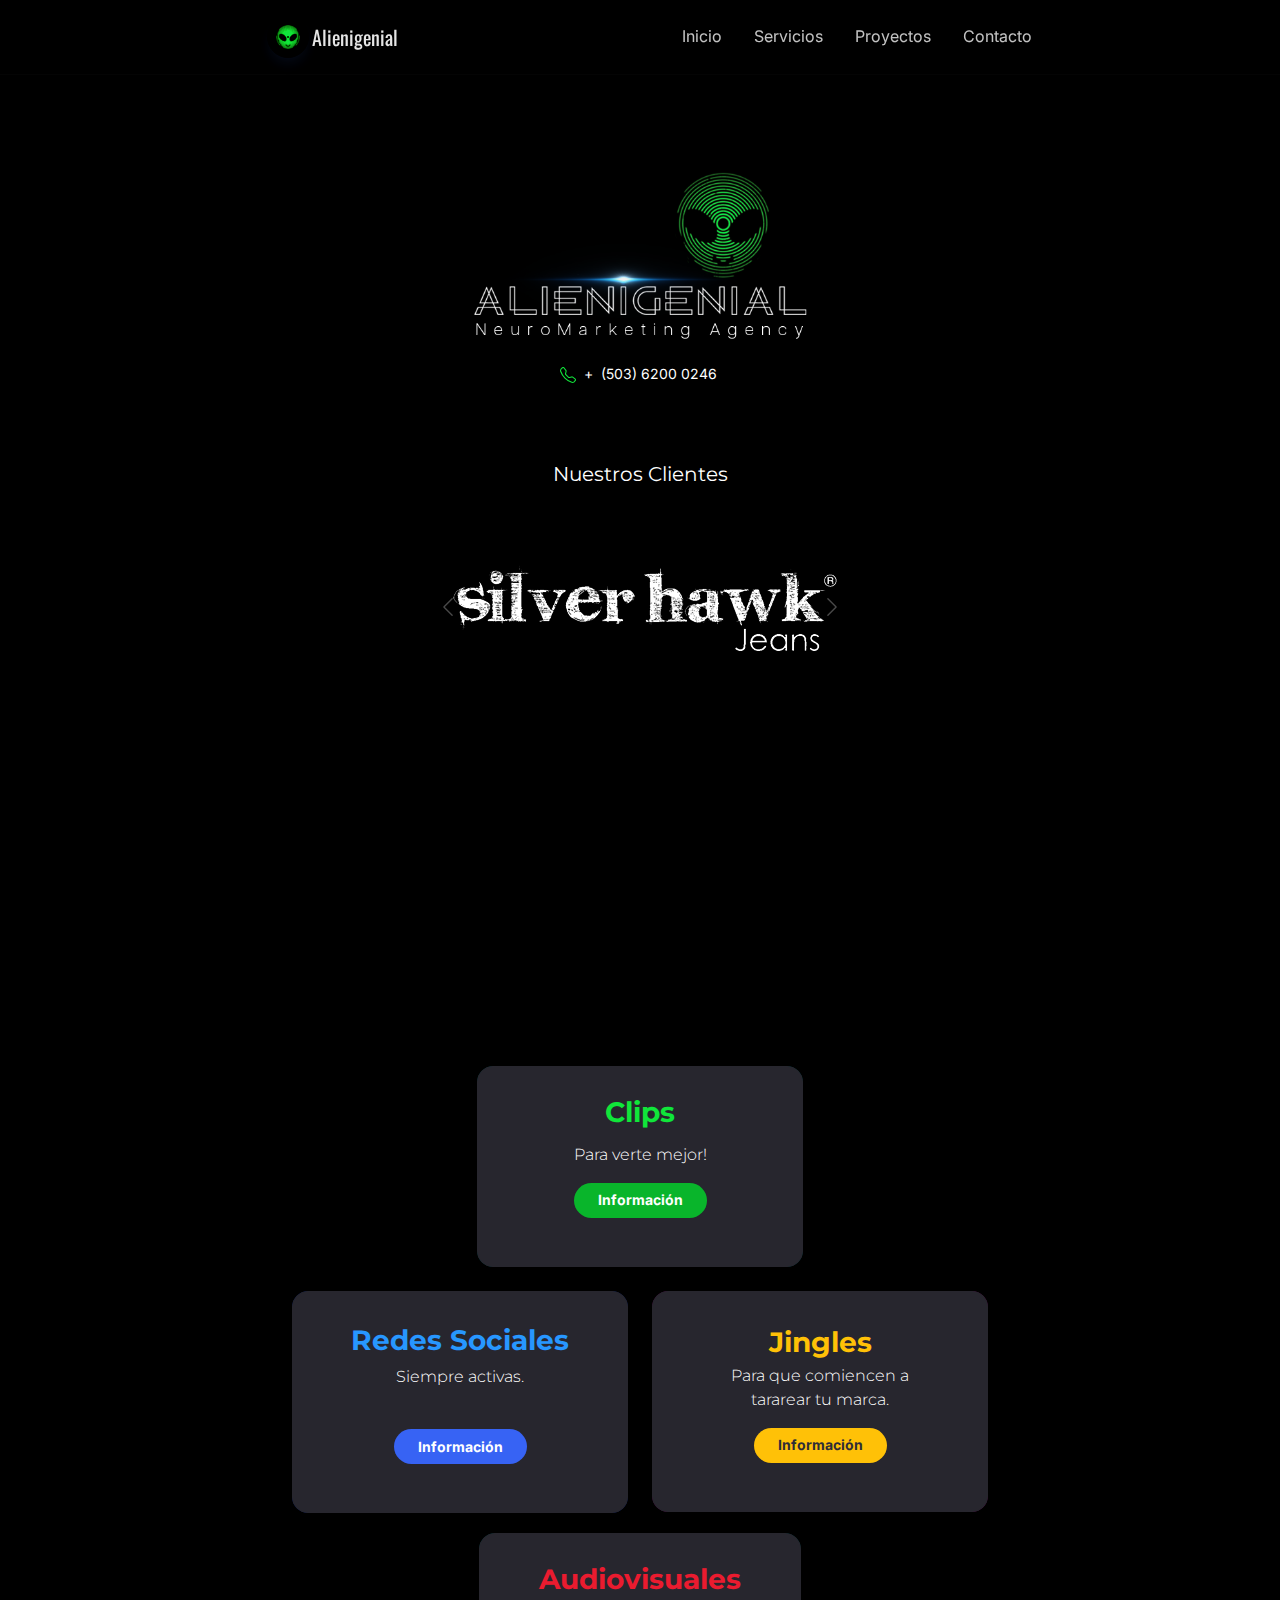
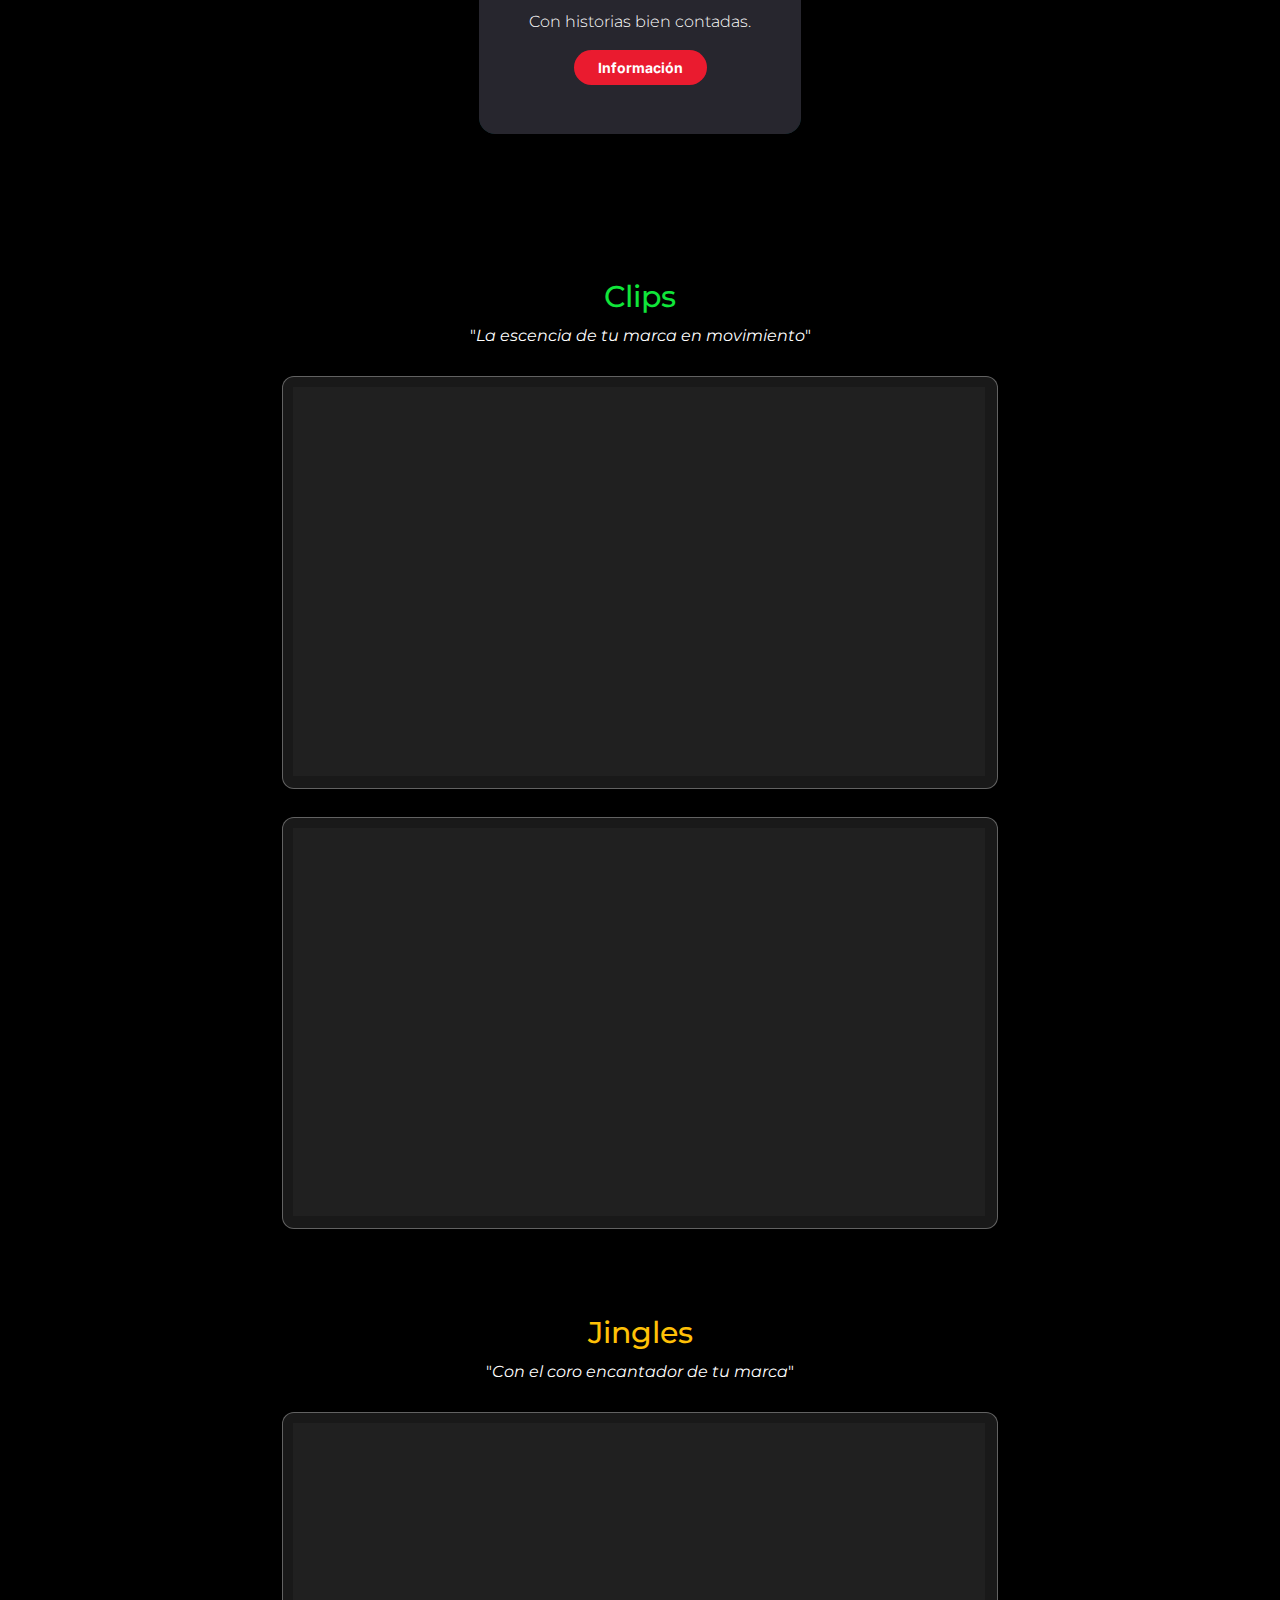
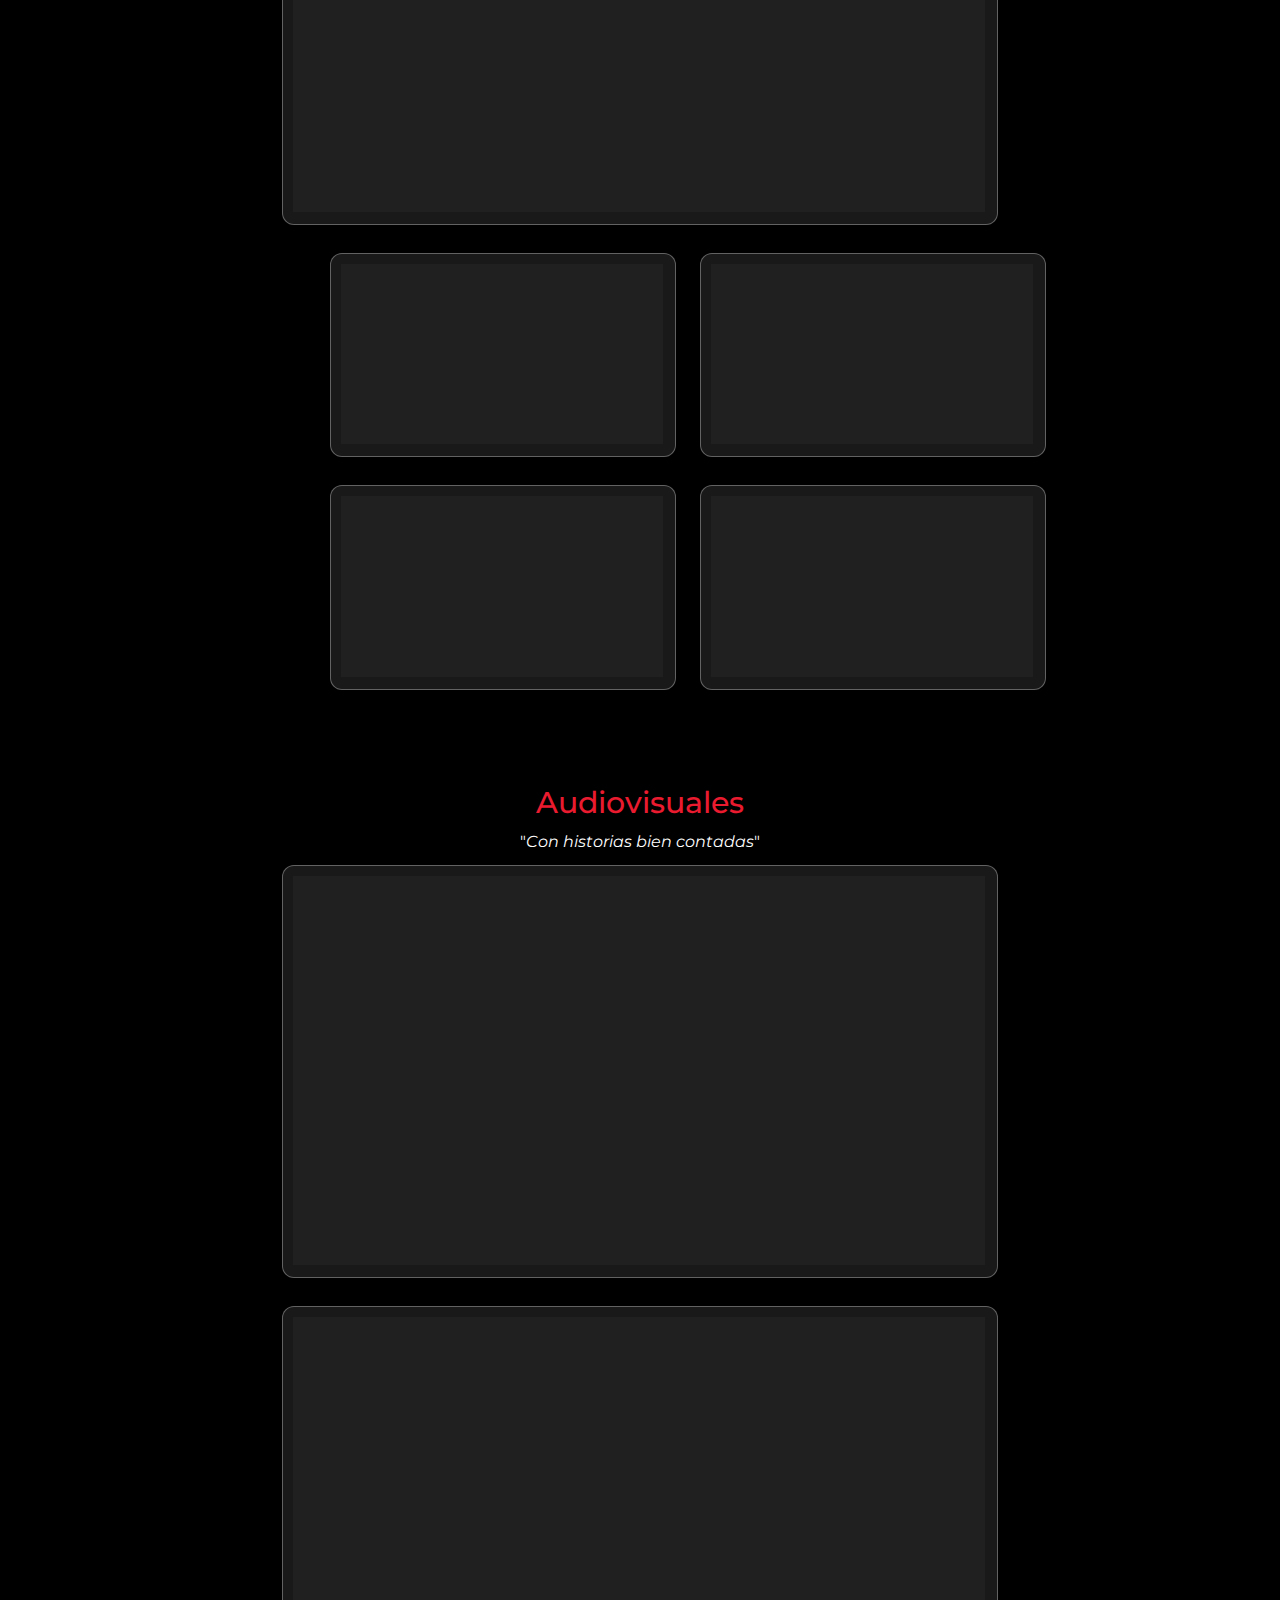
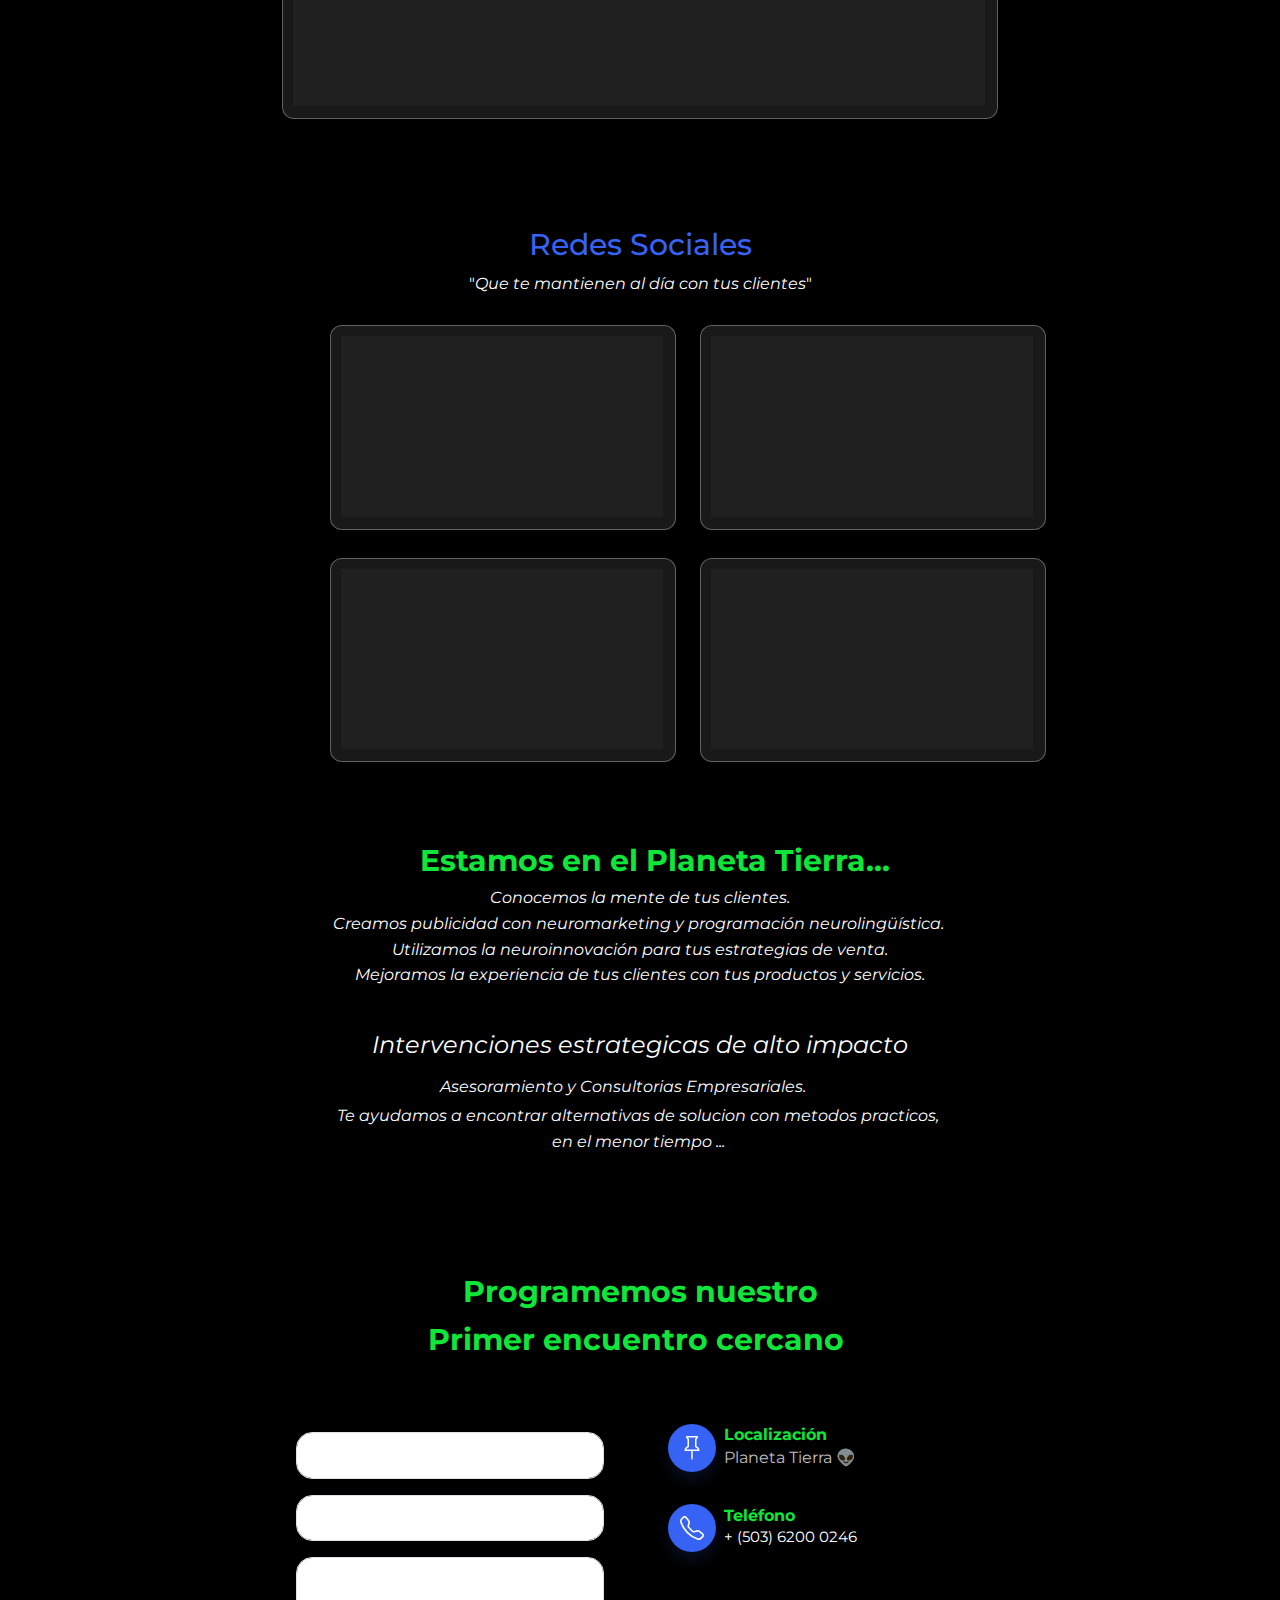
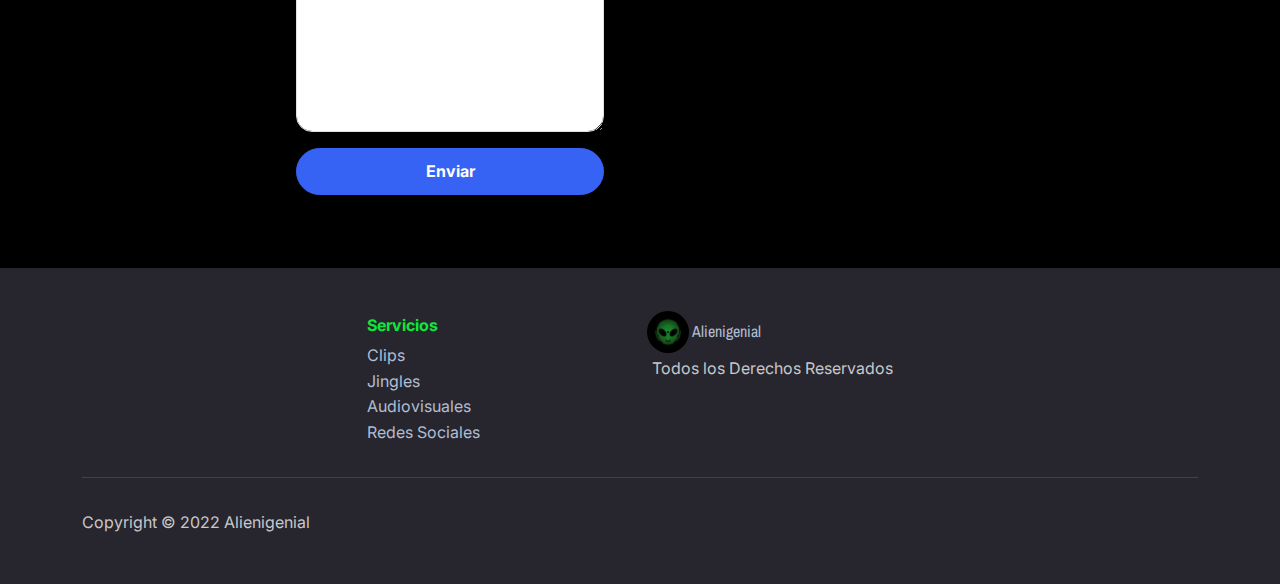
<file: index.html>
<!DOCTYPE html><html data-bs-theme="light" lang="en"><head><meta charset="utf-8"><meta name="viewport" content="width=device-width, initial-scale=1.0, shrink-to-fit=no"><title>Alienigenial</title><meta property="og:type" content="website"><link rel="apple-touch-icon" type="image/png" sizes="180x180" href="assets/img/brands/favicon2.png?h=bb4f035daf7cc1f9960bb16e3a153a7b"><link rel="icon" type="image/png" sizes="180x180" href="assets/img/brands/favicon2.png?h=bb4f035daf7cc1f9960bb16e3a153a7b"><link rel="stylesheet" href="assets/bootstrap/css/bootstrap.min.css?h=18dfff6c4c99e6bb8d680d564c056689"><link rel="stylesheet" href="https://fonts.googleapis.com/css?family=Inter:300italic,400italic,600italic,700italic,800italic,400,300,600,700,800&amp;display=swap"><link rel="stylesheet" href="https://fonts.googleapis.com/css?family=Abhaya+Libre&amp;display=swap"><link rel="stylesheet" href="https://fonts.googleapis.com/css?family=Alegreya&amp;display=swap"><link rel="stylesheet" href="https://fonts.googleapis.com/css?family=Alegreya+SC&amp;display=swap"><link rel="stylesheet" href="https://fonts.googleapis.com/css?family=Aleo&amp;display=swap"><link rel="stylesheet" href="https://fonts.googleapis.com/css?family=Allerta&amp;display=swap"><link rel="stylesheet" href="https://fonts.googleapis.com/css?family=Anonymous+Pro&amp;display=swap"><link rel="stylesheet" href="https://fonts.googleapis.com/css?family=Archivo+Narrow&amp;display=swap"><link rel="stylesheet" href="https://fonts.googleapis.com/css?family=Assistant&amp;display=swap"><link rel="stylesheet" href="https://fonts.googleapis.com/css?family=Azeret+Mono&amp;display=swap"><link rel="stylesheet" href="https://fonts.googleapis.com/css?family=B612&amp;display=swap"><link rel="stylesheet" href="https://fonts.googleapis.com/css?family=Bitter&amp;display=swap"><link rel="stylesheet" href="https://fonts.googleapis.com/css?family=BIZ+UDPGothic&amp;display=swap"><link rel="stylesheet" href="https://fonts.googleapis.com/css?family=Brawler&amp;display=swap"><link rel="stylesheet" href="https://fonts.googleapis.com/css?family=Caladea&amp;display=swap"><link rel="stylesheet" href="https://fonts.googleapis.com/css?family=Croissant+One&amp;display=swap"><link rel="stylesheet" href="https://fonts.googleapis.com/css?family=Denk+One&amp;display=swap"><link rel="stylesheet" href="https://fonts.googleapis.com/css?family=Encode+Sans+Semi+Condensed&amp;display=swap"><link rel="stylesheet" href="https://fonts.googleapis.com/css?family=Lato&amp;display=swap"><link rel="stylesheet" href="https://fonts.googleapis.com/css?family=Merriweather&amp;display=swap"><link rel="stylesheet" href="https://fonts.googleapis.com/css?family=Merriweather+Sans&amp;display=swap"><link rel="stylesheet" href="https://fonts.googleapis.com/css?family=Montserrat&amp;display=swap"><link rel="stylesheet" href="https://fonts.googleapis.com/css?family=Montserrat+Alternates&amp;display=swap"><link rel="stylesheet" href="https://fonts.googleapis.com/css?family=Nunito&amp;display=swap"><link rel="stylesheet" href="https://fonts.googleapis.com/css?family=Nunito+Sans&amp;display=swap"><link rel="stylesheet" href="https://fonts.googleapis.com/css?family=Open+Sans&amp;display=swap"><link rel="stylesheet" href="https://fonts.googleapis.com/css?family=Oswald&amp;display=swap"><link rel="stylesheet" href="https://fonts.googleapis.com/css?family=Poppins&amp;display=swap"><link rel="stylesheet" href="https://fonts.googleapis.com/css?family=Roboto&amp;display=swap"><link rel="stylesheet" href="https://fonts.googleapis.com/css?family=Roboto+Condensed&amp;display=swap"><link rel="stylesheet" href="https://fonts.googleapis.com/css?family=Roboto+Flex&amp;display=swap"><link rel="stylesheet" href="https://fonts.googleapis.com/css?family=Roboto+Mono&amp;display=swap"><link rel="stylesheet" href="https://fonts.googleapis.com/css?family=Roboto+Serif&amp;display=swap"><link rel="stylesheet" href="https://fonts.googleapis.com/css?family=Roboto+Slab&amp;display=swap"><link rel="stylesheet" href="https://fonts.googleapis.com/css?family=Source+Sans+Pro&amp;display=swap"><link rel="stylesheet" href="https://fonts.googleapis.com/css?family=Work+Sans&amp;display=swap"><link rel="stylesheet" href="assets/css/styles.min.css?h=93a4051ea8019d718c564d0fd50ccbc4"><link rel="stylesheet" href="assets/css/aos.min.min.css?h=ea67d3638a91cd05d22f1b4e31c7b746"></head><body id="pagetop" style="background: var(--bs-black);color: rgb(16, 230, 58);"><!-- Start: Barra de Navegaciòn --><nav class="navbar navbar-expand-lg fixed-top navbar-shrink py-3 navbar-dark" id="mainNav" style="background: rgba(0,0,0,0.35);text-align: justify;--bs-primary: #19f5aa;--bs-primary-rgb: 25,245,170;--bs-secondary: #3763f4;--bs-secondary-rgb: 55,99,244;--bs-success: #ffc107;--bs-success-rgb: 255,193,7;--bs-info: #ea1b2f;--bs-info-rgb: 234,27,47;--bs-dark: #0a0a0b;--bs-dark-rgb: 10,10,11;--bs-body-color: #fff;--bs-body-bg: #000000;opacity: 0.90;backdrop-filter: blur(51px);"><div class="container"><a class="navbar-brand d-flex align-items-center navbar-brand d-flex align-items-end" href="#pagetop" style="padding-right: 242px;width: 218.297px;padding-left: 190px;margin-right: 2px;"><span class="bs-icon-sm bs-icon-circle bs-icon-primary shadow d-flex justify-content-center align-items-center me-2 bs-icon"><img src="assets/img/brands/Facebook%20Profile.png?h=86f7f29bf6b154154796a5fe8fd878bd" width="42" height="42" style="border-radius: 50px;border: 1px solid rgb(0,0,0);background: #000000;filter: brightness(200%) contrast(134%);"></span><span class="fw-lighter" style="font-family: Oswald, sans-serif;font-size: 20px;font-weight: bold;">Alienigenial</span></a><button data-bs-toggle="collapse" class="navbar-toggler" data-bs-target="#navcol-1"><span class="visually-hidden">Toggle navigation</span><span class="navbar-toggler-icon"></span></button><div class="collapse navbar-collapse" id="navcol-1" style="width: 500px;font-family: Inter, sans-serif;"><ul class="navbar-nav mx-auto" style="margin-right: 100.484px;"><li class="nav-item"><a class="nav-link active" href="#pagetop" style="font-family: Inter, sans-serif;color: rgba(255,255,255,0.85);"><span style="font-weight: normal !important;">Inicio</span><br></a></li><li class="nav-item"><a class="nav-link" data-bs-toggle="tooltip" data-bss-tooltip="" href="#Servicios">Servicios</a></li><li class="nav-item"><a class="nav-link" href="#Proyects">Proyectos</a></li><li class="nav-item"></li><li class="nav-item"><a class="nav-link" href="#contact">Contacto</a></li></ul></div></div></nav><!-- End: Barra de Navegaciòn --><!-- Start: Encabezado --><header style="background: var(--bs-black);"><!-- Start: Encabezado --><div class="container text-center pt-4 pt-xl-5" style="height: 440px;margin-bottom: 0px;"><div class="row text-center" style="padding-top: 89px;height: 453.594px;margin-bottom: 0px;margin-top: 15px;padding-bottom: 102px;"><div class="col-xl-12 text-center" style="margin-bottom: -1px;margin-top: 0px;"><img class="img-fluid" src="assets/img/brands/Alienigenial%20LOGO.png?h=1522cda534a4141819d5289328e56d2b" style="width: 414px;"></div><div class="col text-center" style="margin-bottom: 0px;padding-bottom: 0px;padding-top: 0px;margin-top: -16px;"><svg xmlns="http://www.w3.org/2000/svg" width="1em" height="1em" fill="currentColor" viewBox="0 0 16 16" class="bi bi-telephone">
  <path d="M3.654 1.328a.678.678 0 0 0-1.015-.063L1.605 2.3c-.483.484-.661 1.169-.45 1.77a17.568 17.568 0 0 0 4.168 6.608 17.569 17.569 0 0 0 6.608 4.168c.601.211 1.286.033 1.77-.45l1.034-1.034a.678.678 0 0 0-.063-1.015l-2.307-1.794a.678.678 0 0 0-.58-.122l-2.19.547a1.745 1.745 0 0 1-1.657-.459L5.482 8.062a1.745 1.745 0 0 1-.46-1.657l.548-2.19a.678.678 0 0 0-.122-.58L3.654 1.328zM1.884.511a1.745 1.745 0 0 1 2.612.163L6.29 2.98c.329.423.445.974.315 1.494l-.547 2.19a.678.678 0 0 0 .178.643l2.457 2.457a.678.678 0 0 0 .644.178l2.189-.547a1.745 1.745 0 0 1 1.494.315l2.306 1.794c.829.645.905 1.87.163 2.611l-1.034 1.034c-.74.74-1.846 1.065-2.877.702a18.634 18.634 0 0 1-7.01-4.42 18.634 18.634 0 0 1-4.42-7.009c-.362-1.03-.037-2.137.703-2.877L1.885.511z"></path>
</svg><small class="text-center" style="color: rgb(255,255,255);">&nbsp; +&nbsp; (503) 6200 0246&nbsp;</small></div></div></div><!-- End: Encabezado --><!-- Start: Encabezado --><div class="container text-center pt-4 pt-xl-5" style="height: 400px;margin-bottom: 0px;padding-top: 43px;margin-top: -30px;"><p style="color: var(--bs-white);font-size: 20px;font-family: Montserrat, sans-serif;margin-bottom: 1px;">Nuestros Clientes</p><div class="row text-center justify-content-center" style="padding-top: 0px;margin-top: 49px;"><div class="col-xl-5"><div class="carousel slide" data-bs-ride="carousel" data-bs-interval="2500" id="carousel-2" style="padding-bottom: 7px;height: 218px;padding-top: 0px;margin-top: -41px;"><div class="carousel-inner"><div class="carousel-item active"><img class="w-100 d-block" src="assets/img/Logos%20Carrusel/LogoCarrusel01.png?h=b1572cb5bd0e51887023d3209f2471a6" alt="Slide Image"></div><div class="carousel-item"><img class="w-100 d-block" src="assets/img/Logos%20Carrusel/LogoCarrusel02.png?h=62360adef363663e77de16da113032d2" alt="Slide Image"></div><div class="carousel-item"><img class="w-100 d-block" src="assets/img/Logos%20Carrusel/LogoCarrusel03.png?h=03ba3dc41b3faa0ac5cfe6e9caef1265" alt="Slide Image"></div><div class="carousel-item"><img class="w-100 d-block" src="assets/img/Logos%20Carrusel/LogoCarrusel04.png?h=30c6a8e5cb2aed8b517e3057701db485" alt="Slide Image"></div><div class="carousel-item"><img class="w-100 d-block" src="assets/img/Logos%20Carrusel/LogoCarrusel05.png?h=3a8c0b02337a1b41016dc444abeb6733" alt="Slide Image"></div><div class="carousel-item"><img class="w-100 d-block" src="assets/img/Logos%20Carrusel/LogoCarrusel06.png?h=ac2aaec383f51702bc4b2ac51b00273a" alt="Slide Image"></div><div class="carousel-item"><img class="w-100 d-block" src="assets/img/Logos%20Carrusel/LogoCarrusel07.png?h=8031681278689a95ea9505d244a07a76" alt="Slide Image"></div><div class="carousel-item"><img class="w-100 d-block" src="assets/img/Logos%20Carrusel/LogoCarrusel08.png?h=985afeef9dfce03310b2e4301a4ab1a4" alt="Slide Image"></div><div class="carousel-item"><img class="w-100 d-block" src="assets/img/Logos%20Carrusel/LogoCarrusel09.png?h=00f70f5f91b23e35bc5addb24db0fce2" alt="Slide Image"></div></div><div style="margin-bottom: 0px;opacity: 0.57;"><!-- Start: Previous --><a class="carousel-control-prev" href="#carousel-2" role="button" data-bs-slide="prev"><span class="carousel-control-prev-icon" style="width: 22px;height: 22px;"></span><span class="visually-hidden">Previous</span></a><!-- End: Previous --><!-- Start: Next --><a class="carousel-control-next" href="#carousel-2" role="button" data-bs-slide="next"><span class="carousel-control-next-icon" style="width: 22px;height: 22px;"></span><span class="visually-hidden">Next</span></a><!-- End: Next --></div></div></div></div></div><!-- End: Encabezado --></header><!-- End: Encabezado --><!-- Start: Servicios --><section id="Servicios" style="background: var(--bs-black);padding-bottom: 7px;padding-top: 0px;"><!-- Start: Servicios --><div class="container py-5" style="padding-top: 62px;margin-top: 60px;"><p class="fw-bold text-success mb-2" data-aos="slide-up" data-aos-duration="400" style="font-size: 28px;font-family: Montserrat, sans-serif;border-color: var(--bs-purple);text-align: center;padding-bottom: 11px;padding-top: 21px;color: rgb(25, 245, 170);line-height: 42.4px;--bs-success: #10e63a;--bs-success-rgb: 16,230,58;margin-top: -19px;"><br>Creamos <br>Piezas Publicitarias<br></p><div class="row justify-content-center"><div class="col-md-12 col-xl-4" style="width: 350px;"><div class="card bg-info-light"><div class="card-body text-center border rounded border-dark px-4 py-5 px-md-5" style="background: var(--bs-dark);"><p class="fw-bold card-text mb-2" style="font-size: 28px;margin: -25px;color: #10e63a;font-family: Montserrat, sans-serif;">Clips</p><h5 class="fw-light card-title mb-3" style="font-family: Montserrat, sans-serif;line-height: 24px;font-size: 16px;color: rgb(255,255,255);">Para verte mejor!</h5><a href="#Clips" data-bs-target="#Clips"><button class="btn btn-info btn-sm" type="button" style="background: #09b52b;border-style: none;">Información</button></a></div></div></div></div><div class="row gy-4 justify-content-center" style="margin-bottom: 20px;margin-top: 0px;"><div class="col-md-6" style="width: 360px;"><div class="card bg-primary-light" style="color: var(--ref-gray-700);"><div class="card-body text-center bg-dark border rounded border-dark px-4 py-5 px-md-5" style="color: var(--bs-white);background: var(--bs-dark);"><h5 class="fw-bold card-title mb-3" style="height: 25px;font-size: 28px;margin: -16px;color: #2797ff;font-family: Montserrat, sans-serif;">Redes Sociales</h5><h5 class="fw-light mb-3" style="font-family: Montserrat, sans-serif;line-height: 24px;font-size: 16px;color: rgb(255,255,255);">Siempre activas.<br><br></h5><a href="#Redes"><button class="btn btn-primary btn-sm" type="button" style="border-style: none;">Información</button></a></div></div></div><div class="col-md-6" style="width: 360px;"><div class="card bg-secondary-light"><div class="card-body text-center border rounded border-dark px-4 py-5 px-md-5" style="color: var(--bs-white);background: var(--bs-dark);"><p class="fw-bolder mb-2" style="height: 35.7969px;margin: -20px;font-size: 28px;color: var(--bs-yellow);font-family: Montserrat, sans-serif;">Jingles</p><h5 class="fw-light card-title mb-3" style="font-family: Montserrat, sans-serif;line-height: 24px;font-size: 16px;color: rgb(255,255,255);">Para que comiencen a<br>tararear tu marca.<br></h5><a href="#Proyects"><button class="btn btn-secondary btn-sm" type="button" style="color: var(--bs-card-bg);background: var(--bs-yellow);border-style: none;">Información<br></button></a></div></div></div></div><div class="row justify-content-center"><div class="col-md-12" style="width: 346px;"><div class="card bg-info-light"><div class="card-body text-center border rounded border-dark px-4 py-5 px-md-5" style="background: var(--bs-dark);"><p class="fw-bold card-text mb-2" style="font-size: 28px;margin: -25px;color: #ea1b2f;font-family: Montserrat, sans-serif;">Audiovisuales</p><h5 class="fw-light card-title mb-3" style="font-family: Montserrat, sans-serif;line-height: 24px;font-size: 16px;color: rgb(255,255,255);">Con historias bien contadas.</h5><a href="#Audiovisual"><button class="btn btn-info btn-sm" type="button" style="background: #ea1b2f;border-style: none;">Información</button></a></div></div></div></div></div><!-- End: Servicios --><!-- Start: Container Clips --><div class="container" id="Clips" style="padding-top: 50px;"><div class="row" style="margin-top: 0px;margin-bottom: -37px;"><div class="col-md-8 col-xl-12 text-center mx-auto" style="margin-top: 11px;padding-top: 0px;"><h2 style="font-family: Montserrat, sans-serif;color: #10e63a;font-size: 30px;"><br>Clips</h2><p class="w-lg-50" style="font-family: Montserrat, sans-serif;color: rgb(255,255,255);">"<em>La escencia de tu marca en movimiento</em>"</p></div></div><div class="row"><div class="col-xl-7 offset-xl-3 flex-grow-0 mx-auto" style="padding-top: 44px;width: 740px;"><div class="card" style="margin-top: 4px;background: rgba(245,246,248,0.1);padding-top: 30px;padding-right: 12px;padding-left: 0px;padding-bottom: 12px;border-radius: 12px;border-width: 1px;border-color: rgba(255,255,255,0.32);"><div class="card-body d-flex flex-grow-0 flex-shrink-1 justify-content-xl-center align-items-xl-center" style="background: var(--bs-card-cap-bg);padding: 0px;padding-top: 0px;padding-right: 1px;padding-left: 0px;margin-left: 10px;margin-top: -20px;"><div class="iframe-container">
<div class="plyr__video-embed" id="player">
  <iframe 
    src="https://www.youtube.com/embed/qJIb9jwhKek? origin=https://plyr.io&amp;iv_load_policy=3&amp;modestbranding=1&amp;playsinline=1&amp;showinfo=0&amp;rel=0&amp;enablejsapi=1"
    allowfullscreen
    allowtransparency
    allow="autoplay"
  ></iframe>
</div>   
</div></div></div></div></div><div class="row" style="margin-top: -20px;"><div class="col-xl-7 offset-xl-3 flex-grow-0 mx-auto" style="padding-top: 44px;width: 740px;"><div class="card" style="margin-top: 4px;background: rgba(245,246,248,0.1);padding-top: 30px;padding-right: 12px;padding-left: 0px;padding-bottom: 12px;border-radius: 12px;border-width: 1px;border-color: rgba(255,255,255,0.32);"><div class="card-body d-flex flex-grow-0 flex-shrink-1 justify-content-xl-center align-items-xl-center" style="background: var(--bs-card-cap-bg);padding: 0px;padding-top: 0px;padding-right: 1px;padding-left: 0px;margin-left: 10px;margin-top: -20px;"><div class="iframe-container">
<div class="plyr__video-embed" id="player">
  <iframe 
    src="https://www.youtube-nocookie.com/embed/6S3Sv_D3D1A? origin=https://plyr.io&amp;iv_load_policy=3&amp;modestbranding=1&amp;playsinline=1&amp;showinfo=0&amp;rel=0&amp;enablejsapi=1"
    allowfullscreen
    allowtransparency
    allow="autoplay"
  ></iframe>
</div>   
</div>
</div></div></div></div></div><!-- End: Container Clips --><!-- Start: Container Jingles --><div class="container" id="Proyects" style="padding-top: 4px;"><div class="row" style="margin-bottom: -37px;margin-top: 35px;"><div class="col-md-8 col-xl-12 text-center mx-auto" style="margin-top: 11px;padding-top: 0px;"><h2 style="font-family: Montserrat, sans-serif;color: #ffc107;font-size: 30px;border-color: #ffc107;"><br>Jingles</h2><p class="w-lg-50" style="font-family: Montserrat, sans-serif;color: rgb(255,255,255);">"<em>Con el coro encantador de tu marca</em>"</p></div></div><div class="row"><div class="col-xl-7 offset-xl-3 flex-grow-0 mx-auto" style="padding-top: 44px;width: 740px;"><div class="card" style="margin-top: 4px;background: rgba(245,246,248,0.1);padding-top: 30px;padding-right: 12px;padding-left: 0px;padding-bottom: 12px;border-radius: 12px;border-width: 1px;border-color: rgba(255,255,255,0.32);"><div class="card-body d-flex flex-grow-0 flex-shrink-1 justify-content-xl-center align-items-xl-center" style="background: var(--bs-card-cap-bg);padding: 0px;padding-top: 0px;padding-right: 1px;padding-left: 0px;margin-left: 10px;margin-top: -20px;"><div class="iframe-container">
<div class="plyr__video-embed" id="player">
  <iframe 
    src="https://www.youtube.com/embed/M1CVqrPYHxM? origin=https://plyr.io&amp;iv_load_policy=3&amp;modestbranding=1&amp;playsinline=1&amp;showinfo=0&amp;rel=0&amp;enablejsapi=1"
    allowfullscreen
    allowtransparency
    allow="autoplay"
  ></iframe>
</div>   
</div></div></div></div></div><div class="row d-flex justify-content-center justify-content-xxl-center" style="margin-bottom: 20px;margin-top: -20px;"><div class="col-xl-1 offset-xl-1 offset-xxl-0 text-center float-start flex-grow-0 align-items-center flex-wrap" style="padding-top: 44px;width: 370px;"><div class="card" style="margin-top: 4px;background: rgba(245,246,248,0.1);padding-top: 30px;padding-right: 12px;padding-left: 0px;padding-bottom: 12px;border-width: 1px;border-color: rgba(255,255,255,0.32);border-radius: 12px;"><div class="card-body d-flex flex-grow-0 flex-shrink-1 justify-content-xl-center align-items-xl-center" style="background: var(--bs-card-cap-bg);padding: 0px;padding-top: 0px;padding-right: 1px;padding-left: 0px;margin-left: 10px;margin-top: -20px;"><div class="iframe-container">
<div class="plyr__video-embed" id="player">
  <iframe 
    src="https://www.youtube.com/embed/gRGjmZkxLVA?         origin=https://plyr.io&amp;iv_load_policy=3&amp;modestbranding=1&amp;playsinline=1&amp;showinfo=0&amp;rel=0&amp;enablejsapi=1"
    allowfullscreen
    allowtransparency
    allow="autoplay"
  ></iframe>
</div>   
</div>




</div></div></div><div class="col-xl-2 offset-xxl-0 float-end flex-grow-0 align-items-center align-self-center flex-wrap" style="padding-top: 44px;width: 370px;"><div class="card" style="margin-top: 4px;background: rgba(245,246,248,0.1);padding-top: 30px;padding-right: 12px;padding-left: 0px;padding-bottom: 12px;border-width: 1px;border-color: rgba(255,255,255,0.32);border-radius: 12px;"><div class="card-body d-flex flex-grow-0 flex-shrink-1 justify-content-xl-center align-items-xl-center" style="background: var(--bs-card-cap-bg);padding: 0px;padding-top: 0px;padding-right: 1px;padding-left: 0px;margin-left: 10px;margin-top: -20px;"><div class="iframe-container">
<div class="plyr__video-embed" id="player">
  <iframe 
    src="https://www.youtube.com/embed/54iROvwL8vI? origin=https://plyr.io&amp;iv_load_policy=3&amp;modestbranding=1&amp;playsinline=1&amp;showinfo=0&amp;rel=0&amp;enablejsapi=1"
    allowfullscreen
    allowtransparency
    allow="autoplay"
  ></iframe>
</div>   
</div>
</div></div></div></div><div class="row d-flex justify-content-center justify-content-xxl-center" style="margin-bottom: 20px;margin-top: -40px;"><div class="col-xl-1 offset-xl-1 offset-xxl-0 text-center float-start flex-grow-0 align-items-center flex-wrap" style="padding-top: 44px;width: 370px;"><div class="card" style="margin-top: 4px;background: rgba(245,246,248,0.1);padding-top: 30px;padding-right: 12px;padding-left: 0px;padding-bottom: 12px;border-width: 1px;border-color: rgba(255,255,255,0.32);border-radius: 12px;"><div class="card-body d-flex flex-grow-0 flex-shrink-1 justify-content-xl-center align-items-xl-center" style="background: var(--bs-card-cap-bg);padding: 0px;padding-top: 0px;padding-right: 1px;padding-left: 0px;margin-left: 10px;margin-top: -20px;"><div class="iframe-container">
<div class="plyr__video-embed" id="player">
  <iframe 
    src="https://www.youtube.com/embed/zx-9Z-dhchg? origin=https://plyr.io&amp;iv_load_policy=3&amp;modestbranding=1&amp;playsinline=1&amp;showinfo=0&amp;rel=0&amp;enablejsapi=1"
    allowfullscreen
    allowtransparency
    allow="autoplay"
  ></iframe>
</div>   
</div></div></div></div><div class="col-xl-2 offset-xxl-0 float-end flex-grow-0 align-items-center align-self-center flex-wrap" style="padding-top: 44px;width: 370px;"><div class="card" style="margin-top: 4px;background: rgba(245,246,248,0.1);padding-top: 30px;padding-right: 12px;padding-left: 0px;padding-bottom: 12px;border-width: 1px;border-color: rgba(255,255,255,0.32);border-radius: 12px;"><div class="card-body d-flex flex-grow-0 flex-shrink-1 justify-content-xl-center align-items-xl-center" style="background: var(--bs-card-cap-bg);padding: 0px;padding-top: 0px;padding-right: 1px;padding-left: 0px;margin-left: 10px;margin-top: -20px;"><div class="iframe-container">
<div class="plyr__video-embed" id="player">
  <iframe 
    src="https://www.youtube.com/embed/_CzbU6FN-zQ? origin=https://plyr.io&amp;iv_load_policy=3&amp;modestbranding=1&amp;playsinline=1&amp;showinfo=0&amp;rel=0&amp;enablejsapi=1"
    allowfullscreen
    allowtransparency
    allow="autoplay"
  ></iframe>
</div>   
</div></div></div></div></div></div><!-- End: Container Jingles --><!-- Start: Container AudioVisuales --><div class="container" id="Audiovisual" style="margin-top: -1px;"><div class="row"><div class="col-md-8 col-xl-12 text-center mx-auto" style="padding-top: 0px;margin-bottom: -53px;margin-top: 40px;"><h2 style="font-family: Montserrat, sans-serif;color: #ea1b2f;font-size: 30px;"><br>Audiovisuales</h2><p class="w-lg-50" style="font-family: Montserrat, sans-serif;color: rgb(255,255,255);">"<em>Con historias bien contadas</em>"</p></div></div><div class="row"><div class="col-1 col-sm-1 col-md-1 col-xl-7 offset-xl-3 flex-grow-0 mx-auto" style="padding-top: 44px;width: 740px;"><div class="card" style="margin-top: 4px;background: rgba(245,246,248,0.1);padding-top: 30px;padding-right: 12px;padding-left: 0px;padding-bottom: 12px;border-radius: 12px;border-width: 1px;border-color: rgba(255,255,255,0.32);"><div class="card-body d-flex flex-grow-0 flex-shrink-1 justify-content-xl-center align-items-xl-center" style="background: var(--bs-card-cap-bg);padding: 0px;padding-top: 0px;padding-right: 1px;padding-left: 0px;margin-left: 10px;margin-top: -20px;" title="4º Encuentro Sica Historias Emprendedoras Republica Dominicana"><div class="iframe-container">
<div class="plyr__video-embed" id="player">
  <iframe 
    
   src="https://www.youtube.com/embed/iZ_fndvRIF4?
   origin=https://plyr.io&amp;iv_load_policy=3&amp;modestbranding=1&amp;playsinline=1&amp;showinfo=0&amp;rel=0&amp;enablejsapi=1"
    allowfullscreen
    allowtransparency
    allow="autoplay"
  ></iframe>
</div>   
</div>

</div></div></div></div><div class="row" style="margin-top: -20px;"><div class="col-xl-7 offset-xl-3 flex-grow-0 mx-auto" style="padding-top: 44px;width: 740px;"><div class="card" style="margin-top: 4px;background: rgba(245,246,248,0.1);padding-top: 30px;padding-right: 12px;padding-left: 0px;padding-bottom: 12px;border-radius: 12px;border-width: 1px;border-color: rgba(255,255,255,0.32);"><div class="card-body d-flex flex-grow-0 flex-shrink-1 justify-content-xl-center align-items-xl-center" style="background: var(--bs-card-cap-bg);padding: 0px;padding-top: 0px;padding-right: 1px;padding-left: 0px;margin-left: 10px;margin-top: -20px;"><div class="iframe-container">
<div class="plyr__video-embed" id="player">
  <iframe 
    src="https://www.youtube.com/embed/yTgW06122Qc? origin=https://plyr.io&amp;iv_load_policy=3&amp;modestbranding=1&amp;playsinline=1&amp;showinfo=0&amp;rel=0&amp;enablejsapi=1"
    allowfullscreen
    allowtransparency
    allow="autoplay"
  ></iframe>
</div>   
</div>
</div></div></div></div></div><!-- End: Container AudioVisuales --><!-- Start: Container Redes Sociales --><div class="container" id="Redes"><div class="row" style="margin-bottom: -35px;margin-top: 11px;"><div class="col-md-8 col-xl-12 text-center mx-auto" style="margin-top: 11px;padding-top: 0px;"><h2 style="font-family: Montserrat, sans-serif;color: #3763f4;font-size: 30px;border-color: #ffc107;margin-top: 50px;"><br>Redes Sociales</h2><p class="w-lg-50" style="font-family: Montserrat, sans-serif;color: rgb(255,255,255);">"<em>Que te mantienen al día con tus clientes</em>"</p></div></div><div class="row d-flex justify-content-center justify-content-xxl-center" style="margin-bottom: 20px;"><div class="col-sm-1 col-md-1 col-lg-1 offset-xl-1 offset-xxl-0 text-center float-start flex-grow-0 align-items-center flex-wrap" style="padding-top: 44px;width: 370px;"><div class="card" style="margin-top: 4px;background: rgba(245,246,248,0.1);padding-top: 30px;padding-right: 12px;padding-left: 0px;padding-bottom: 12px;border-width: 1px;border-color: rgba(255,255,255,0.32);border-radius: 12px;"><div class="card-body d-flex flex-grow-0 flex-shrink-1 justify-content-xl-center align-items-xl-center" style="background: var(--bs-card-cap-bg);padding: 0px;padding-top: 0px;padding-right: 1px;padding-left: 0px;margin-left: 10px;margin-top: -20px;"><div class="iframe-container">
<div class="plyr__video-embed" id="player">
  <iframe 
    src="https://www.youtube.com/embed/zWZKdtR5Z3E? origin=https://plyr.io&amp;iv_load_policy=3&amp;modestbranding=1&amp;playsinline=1&amp;showinfo=0&amp;rel=0&amp;enablejsapi=1"
    allowfullscreen
    allowtransparency
    allow="autoplay"
  ></iframe>
</div>   
</div></div></div></div><div class="col-xl-2 offset-xxl-0 float-end flex-grow-0 align-items-center align-self-center flex-wrap" style="padding-top: 44px;width: 370px;"><div class="card" style="margin-top: 4px;background: rgba(245,246,248,0.1);padding-top: 30px;padding-right: 12px;padding-left: 0px;padding-bottom: 12px;border-width: 1px;border-color: rgba(255,255,255,0.32);border-radius: 12px;"><div class="card-body d-flex flex-grow-0 flex-shrink-1 justify-content-xl-center align-items-xl-center" style="background: var(--bs-card-cap-bg);padding: 0px;padding-top: 0px;padding-right: 1px;padding-left: 0px;margin-left: 10px;margin-top: -20px;"><div class="iframe-container">
<div class="plyr__video-embed" id="player">
  <iframe 
    src="https://www.youtube.com/embed/uEmlJGs6hJc? origin=https://plyr.io&amp;iv_load_policy=3&amp;modestbranding=1&amp;playsinline=1&amp;showinfo=0&amp;rel=0&amp;enablejsapi=1"
    allowfullscreen
    allowtransparency
    allow="autoplay"
  ></iframe>
</div>   
</div></div></div></div></div><div class="row d-flex justify-content-center justify-content-xxl-center" style="margin-bottom: 20px;margin-top: -40px;"><div class="col-xl-1 offset-xl-1 offset-xxl-0 text-center float-start flex-grow-0 align-items-center flex-wrap" style="padding-top: 44px;width: 370px;"><div class="card" style="margin-top: 4px;background: rgba(245,246,248,0.1);padding-top: 30px;padding-right: 12px;padding-left: 0px;padding-bottom: 12px;border-width: 1px;border-color: rgba(255,255,255,0.32);border-radius: 12px;"><div class="card-body d-flex flex-grow-0 flex-shrink-1 justify-content-xl-center align-items-xl-center" style="background: var(--bs-card-cap-bg);padding: 0px;padding-top: 0px;padding-right: 1px;padding-left: 0px;margin-left: 10px;margin-top: -20px;"><div class="iframe-container">
<div class="plyr__video-embed" id="player">
  <iframe 
    src="https://www.youtube.com/embed/zUIpAEnHo_w? origin=https://plyr.io&amp;iv_load_policy=3&amp;modestbranding=1&amp;playsinline=1&amp;showinfo=0&amp;rel=0&amp;enablejsapi=1"
    allowfullscreen
    allowtransparency
    allow="autoplay"
  ></iframe>
</div>   
</div></div></div></div><div class="col-xl-2 offset-xxl-0 float-end flex-grow-0 align-items-center align-self-center flex-wrap" style="padding-top: 44px;width: 370px;"><div class="card" style="margin-top: 4px;background: rgba(245,246,248,0.1);padding-top: 30px;padding-right: 12px;padding-left: 0px;padding-bottom: 12px;border-width: 1px;border-color: rgba(255,255,255,0.32);border-radius: 12px;"><div class="card-body d-flex flex-grow-0 flex-shrink-1 justify-content-xl-center align-items-xl-center" style="background: var(--bs-card-cap-bg);padding: 0px;padding-top: 0px;padding-right: 1px;padding-left: 0px;margin-left: 10px;margin-top: -20px;"><div class="iframe-container">
<div class="plyr__video-embed" id="player">
  <iframe 
    src="https://www.youtube.com/embed/M1CVqrPYHxM? origin=https://plyr.io&amp;iv_load_policy=3&amp;modestbranding=1&amp;playsinline=1&amp;showinfo=0&amp;rel=0&amp;enablejsapi=1"
    allowfullscreen
    allowtransparency
    allow="autoplay"
  ></iframe>
</div>   
</div></div></div></div></div></div><!-- End: Container Redes Sociales --></section><!-- End: Servicios --><!-- Start: Contacto --><section class="py-5" style="padding: 26px 0px;"><div class="container"><div class="row mb-5" style="margin-bottom: 51px;"><div class="col-md-8 col-xl-7 text-center mx-auto"><p class="fw-bold text-center text-success d-inline mb-2" style="font-size: 30px;font-family: Montserrat, sans-serif;text-align: center;color: #10e63a;--bs-success: #10e63a;--bs-success-rgb: 16,230,58;">Estamos en el Planeta Tierra...</p><p class="d-inline w-lg-50" style="color: rgb(255,255,255);padding-bottom: 0px;margin-top: 4px;margin-right: -27px;margin-left: -30px;font-family: Montserrat, sans-serif;"><br><em>Conocemos la mente de tus clientes.</em><br><em>Creamos publicidad con neuromarketing y programación neurolingüística.&nbsp;</em><br><em>Utilizamos la neuroinnovación para tus estrategias de venta.</em><br><em>Mejoramos la experiencia de tus clientes con tus productos y servicios.</em><br></p><p class="fs-4 fw-bolder text-center text-success d-inline mb-2" style="font-size: 30px;font-family: Montserrat, sans-serif;text-align: center;color: #10e63a;--bs-success: #10e63a;--bs-success-rgb: 16,230,58;"><br><em><span style="font-weight: normal !important; color: rgb(255, 255, 255);">Intervenciones estrategicas de alto impacto</span></em><br></p><p class="d-inline w-lg-50" style="color: rgb(255,255,255);padding-bottom: 0px;margin-top: 4px;margin-right: -27px;margin-left: -30px;font-family: Montserrat, sans-serif;"><em>Asesoramiento y Consultorias Empresariales.&nbsp;</em><br><em>Te ayudamos a encontrar alternativas de solucion con metodos practicos,&nbsp;</em><br><em>en el menor tiempo ...&nbsp;</em><br></p></div></div><!-- Start: Contacto --><div class="row mb-5" id="contact" style="height: 200px;padding-top: 100px;margin-top: -68px;"><div class="col-md-8 col-xl-6 text-center mx-auto"><p class="fw-bold text-success mb-2" style="font-size: 30px;font-family: Montserrat, sans-serif;color: #10e63a;--bs-success: #10e63a;--bs-success-rgb: 16,230,58;padding: 6px;margin: 2px;">Programemos nuestro<br>Primer encuentro cercano&nbsp;</p></div></div><!-- End: Contacto --><div class="row d-flex justify-content-center" style="margin-bottom: 1px;"><div class="col-auto col-sm-9 col-md-6 col-lg-4 col-xl-4 col-xxl-4"><div></div><form class="p-3 p-xl-4" data-bss-recipient="f4fd028388e08056c58c33ed768b8c7d"><!-- Start: Success Example --><div class="mb-3"><input class="form-control" type="text" id="name-1" name="Nombre" placeholder="Nombre" required=""></div><!-- End: Success Example --><!-- Start: Error Example --><div class="mb-3"><input class="form-control" type="email" id="email-1" name="email" placeholder="Email" required=""></div><!-- End: Error Example --><div class="mb-3"><textarea class="form-control" id="message-1" name="Mensaje" rows="6" placeholder="Mensaje" required=""></textarea></div><div><button class="btn btn-primary d-block w-100" type="submit">Enviar</button></div></form></div><div class="col-md-4 col-xl-4 col-xxl-3 d-flex justify-content-center justify-content-xl-start"><div class="d-flex flex-wrap flex-md-column justify-content-md-start align-items-md-start h-100"><div class="d-flex align-items-center p-3"><div class="bs-icon-md bs-icon-circle bs-icon-primary shadow d-flex flex-shrink-0 justify-content-center align-items-center d-inline-block bs-icon bs-icon-md"><svg xmlns="http://www.w3.org/2000/svg" width="1em" height="1em" fill="currentColor" viewBox="0 0 16 16" class="bi bi-pin">
  <path d="M4.146.146A.5.5 0 0 1 4.5 0h7a.5.5 0 0 1 .5.5c0 .68-.342 1.174-.646 1.479-.126.125-.25.224-.354.298v4.431l.078.048c.203.127.476.314.751.555C12.36 7.775 13 8.527 13 9.5a.5.5 0 0 1-.5.5h-4v4.5c0 .276-.224 1.5-.5 1.5s-.5-1.224-.5-1.5V10h-4a.5.5 0 0 1-.5-.5c0-.973.64-1.725 1.17-2.189A5.921 5.921 0 0 1 5 6.708V2.277a2.77 2.77 0 0 1-.354-.298C4.342 1.674 4 1.179 4 .5a.5.5 0 0 1 .146-.354zm1.58 1.408-.002-.001.002.001zm-.002-.001.002.001A.5.5 0 0 1 6 2v5a.5.5 0 0 1-.276.447h-.002l-.012.007-.054.03a4.922 4.922 0 0 0-.827.58c-.318.278-.585.596-.725.936h7.792c-.14-.34-.407-.658-.725-.936a4.915 4.915 0 0 0-.881-.61l-.012-.006h-.002A.5.5 0 0 1 10 7V2a.5.5 0 0 1 .295-.458 1.775 1.775 0 0 0 .351-.271c.08-.08.155-.17.214-.271H5.14c.06.1.133.191.214.271a1.78 1.78 0 0 0 .37.282z"></path>
</svg></div><div class="px-2"><h6 class="fw-bold mb-0" style="font-family: Montserrat, sans-serif;">Localización<br></h6><p class="text-muted mb-0" style="font-family: Montserrat, sans-serif;">Planeta Tierra 👽</p></div></div><div class="d-flex align-items-center p-3"><div class="bs-icon-md bs-icon-circle bs-icon-primary shadow d-flex flex-shrink-0 justify-content-center align-items-center d-inline-block bs-icon bs-icon-md"><svg xmlns="http://www.w3.org/2000/svg" width="1em" height="1em" fill="currentColor" viewBox="0 0 16 16" class="bi bi-telephone">
  <path d="M3.654 1.328a.678.678 0 0 0-1.015-.063L1.605 2.3c-.483.484-.661 1.169-.45 1.77a17.568 17.568 0 0 0 4.168 6.608 17.569 17.569 0 0 0 6.608 4.168c.601.211 1.286.033 1.77-.45l1.034-1.034a.678.678 0 0 0-.063-1.015l-2.307-1.794a.678.678 0 0 0-.58-.122l-2.19.547a1.745 1.745 0 0 1-1.657-.459L5.482 8.062a1.745 1.745 0 0 1-.46-1.657l.548-2.19a.678.678 0 0 0-.122-.58L3.654 1.328zM1.884.511a1.745 1.745 0 0 1 2.612.163L6.29 2.98c.329.423.445.974.315 1.494l-.547 2.19a.678.678 0 0 0 .178.643l2.457 2.457a.678.678 0 0 0 .644.178l2.189-.547a1.745 1.745 0 0 1 1.494.315l2.306 1.794c.829.645.905 1.87.163 2.611l-1.034 1.034c-.74.74-1.846 1.065-2.877.702a18.634 18.634 0 0 1-7.01-4.42 18.634 18.634 0 0 1-4.42-7.009c-.362-1.03-.037-2.137.703-2.877L1.885.511z"></path>
</svg></div><div class="px-2"><h6 class="fw-bold mb-0" style="font-family: Montserrat, sans-serif;">Teléfono</h6><p class="mb-0" style="color: rgb(255,255,255);font-family: Montserrat, sans-serif;font-size: 15px;">+ (503) 6200 0246</p></div></div></div></div></div></div></section><!-- End: Contacto --><!-- Start: Pie de Página --><footer class="bg-dark"><div class="container py-4 py-lg-5"><div class="row justify-content-center"><!-- Start: Services --><div class="col-sm-4 col-md-3 text-center text-lg-start d-flex flex-column item"><h3 class="fs-6 fw-bold">Servicios</h3><ul class="list-unstyled"><li><a href="#Clips">Clips</a></li><li><a href="#Proyects">Jingles</a></li><li><a href="#Audiovisual">Audiovisuales</a></li><li><a href="#Redes">Redes Sociales</a></li></ul></div><!-- End: Services --><!-- Start: Social Icons --><div class="col-lg-3 text-center text-lg-start d-flex flex-column align-items-center order-first align-items-lg-start order-lg-last item social"><a href="#pagetop"><div class="fw-bold d-flex align-items-center mb-2"><span class="bs-icon-sm bs-icon-circle bs-icon-primary d-flex justify-content-center align-items-center bs-icon me-2"><img class="rounded-circle" src="assets/img/brands/Facebook%20Profile.png?h=86f7f29bf6b154154796a5fe8fd878bd" width="42" height="42" style="transform: perspective(0px) scale(1);"></span><span class="fw-light" style="font-family: 'Archivo Narrow', sans-serif;">Alienigenial</span></div></a><p class="text-muted copyright">Todos los Derechos Reservados</p></div><!-- End: Social Icons --></div><hr><div class="text-muted d-flex justify-content-between align-items-center pt-3"><p class="mb-0">Copyright © 2022 Alienigenial</p><ul class="list-inline mb-0"><li class="list-inline-item"></li><li class="list-inline-item"></li><li class="list-inline-item"></li></ul></div></div></footer><!-- End: Pie de Página --><script src="assets/js/jquery.min.js?h=84e399b8f2181ccd73394fdeddff1638"></script><script src="assets/bootstrap/js/bootstrap.min.js?h=a52d057774a957ffc5c4e3aabf79520a"></script><script src="assets/js/script.min.js?h=11c06ae7c18491000102be0f99e4c057"></script><script src="assets/js/aos.min.min.js?h=d3718e34eeb0355be8e3179a2e2bccb7"></script><script src="assets/js/smart-forms.min.min.js?h=e020daad4628441515be04aa856e08f4"></script></body></html>
</file>
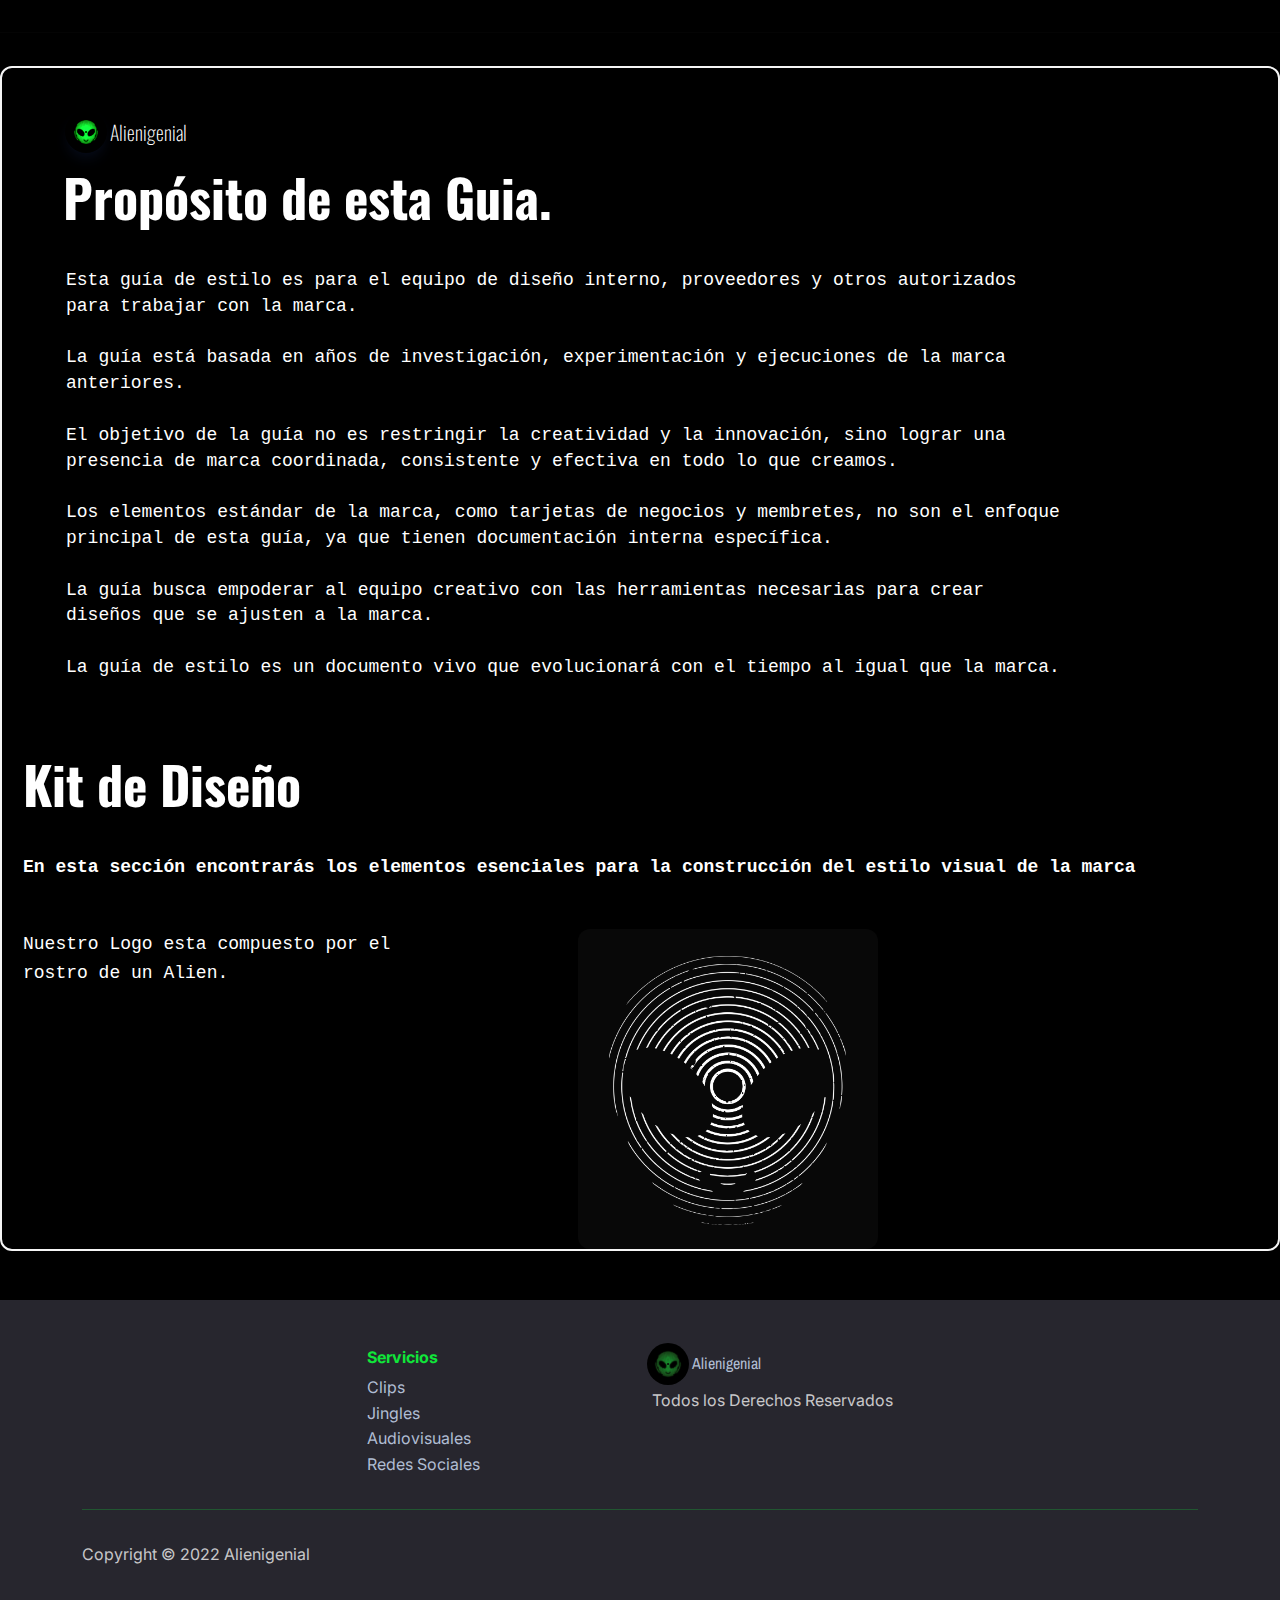
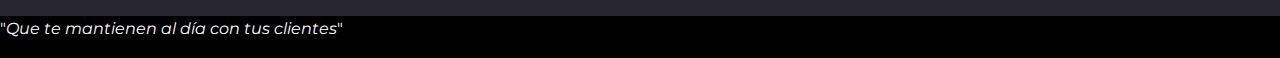
<file: index-1.html>
<!DOCTYPE html><html data-bs-theme="light" lang="en"><head><meta charset="utf-8"><meta name="viewport" content="width=device-width, initial-scale=1.0, shrink-to-fit=no"><title>Alienigenial</title><meta property="og:type" content="website"><link rel="apple-touch-icon" type="image/png" sizes="180x180" href="assets/img/brands/favicon2.png?h=bb4f035daf7cc1f9960bb16e3a153a7b"><link rel="icon" type="image/png" sizes="180x180" href="assets/img/brands/favicon2.png?h=bb4f035daf7cc1f9960bb16e3a153a7b"><link rel="stylesheet" href="assets/bootstrap/css/bootstrap.min.css?h=18dfff6c4c99e6bb8d680d564c056689"><link rel="stylesheet" href="https://fonts.googleapis.com/css?family=Inter:300italic,400italic,600italic,700italic,800italic,400,300,600,700,800&amp;display=swap"><link rel="stylesheet" href="https://fonts.googleapis.com/css?family=Abhaya+Libre&amp;display=swap"><link rel="stylesheet" href="https://fonts.googleapis.com/css?family=Alegreya&amp;display=swap"><link rel="stylesheet" href="https://fonts.googleapis.com/css?family=Alegreya+SC&amp;display=swap"><link rel="stylesheet" href="https://fonts.googleapis.com/css?family=Aleo&amp;display=swap"><link rel="stylesheet" href="https://fonts.googleapis.com/css?family=Allerta&amp;display=swap"><link rel="stylesheet" href="https://fonts.googleapis.com/css?family=Anonymous+Pro&amp;display=swap"><link rel="stylesheet" href="https://fonts.googleapis.com/css?family=Archivo+Narrow&amp;display=swap"><link rel="stylesheet" href="https://fonts.googleapis.com/css?family=Assistant&amp;display=swap"><link rel="stylesheet" href="https://fonts.googleapis.com/css?family=Azeret+Mono&amp;display=swap"><link rel="stylesheet" href="https://fonts.googleapis.com/css?family=B612&amp;display=swap"><link rel="stylesheet" href="https://fonts.googleapis.com/css?family=Bitter&amp;display=swap"><link rel="stylesheet" href="https://fonts.googleapis.com/css?family=BIZ+UDPGothic&amp;display=swap"><link rel="stylesheet" href="https://fonts.googleapis.com/css?family=Brawler&amp;display=swap"><link rel="stylesheet" href="https://fonts.googleapis.com/css?family=Caladea&amp;display=swap"><link rel="stylesheet" href="https://fonts.googleapis.com/css?family=Croissant+One&amp;display=swap"><link rel="stylesheet" href="https://fonts.googleapis.com/css?family=Denk+One&amp;display=swap"><link rel="stylesheet" href="https://fonts.googleapis.com/css?family=Encode+Sans+Semi+Condensed&amp;display=swap"><link rel="stylesheet" href="https://fonts.googleapis.com/css?family=Lato&amp;display=swap"><link rel="stylesheet" href="https://fonts.googleapis.com/css?family=Merriweather&amp;display=swap"><link rel="stylesheet" href="https://fonts.googleapis.com/css?family=Merriweather+Sans&amp;display=swap"><link rel="stylesheet" href="https://fonts.googleapis.com/css?family=Montserrat&amp;display=swap"><link rel="stylesheet" href="https://fonts.googleapis.com/css?family=Montserrat+Alternates&amp;display=swap"><link rel="stylesheet" href="https://fonts.googleapis.com/css?family=Nunito&amp;display=swap"><link rel="stylesheet" href="https://fonts.googleapis.com/css?family=Nunito+Sans&amp;display=swap"><link rel="stylesheet" href="https://fonts.googleapis.com/css?family=Open+Sans&amp;display=swap"><link rel="stylesheet" href="https://fonts.googleapis.com/css?family=Oswald&amp;display=swap"><link rel="stylesheet" href="https://fonts.googleapis.com/css?family=Poppins&amp;display=swap"><link rel="stylesheet" href="https://fonts.googleapis.com/css?family=Roboto&amp;display=swap"><link rel="stylesheet" href="https://fonts.googleapis.com/css?family=Roboto+Condensed&amp;display=swap"><link rel="stylesheet" href="https://fonts.googleapis.com/css?family=Roboto+Flex&amp;display=swap"><link rel="stylesheet" href="https://fonts.googleapis.com/css?family=Roboto+Mono&amp;display=swap"><link rel="stylesheet" href="https://fonts.googleapis.com/css?family=Roboto+Serif&amp;display=swap"><link rel="stylesheet" href="https://fonts.googleapis.com/css?family=Roboto+Slab&amp;display=swap"><link rel="stylesheet" href="https://fonts.googleapis.com/css?family=Source+Sans+Pro&amp;display=swap"><link rel="stylesheet" href="https://fonts.googleapis.com/css?family=Work+Sans&amp;display=swap"><link rel="stylesheet" href="assets/css/styles.min.css?h=93a4051ea8019d718c564d0fd50ccbc4"><link rel="stylesheet" href="assets/css/aos.min.min.css?h=ea67d3638a91cd05d22f1b4e31c7b746"></head><body id="pagetop" style="background: var(--bs-black);color: rgb(16, 230, 58);"><!-- Start: Barra de Navegaciòn --><nav class="navbar navbar-expand-lg fixed-top navbar-shrink py-3 navbar-dark" id="mainNav" style="background: rgba(0,0,0,0.35);text-align: justify;--bs-primary: #19f5aa;--bs-primary-rgb: 25,245,170;--bs-secondary: #3763f4;--bs-secondary-rgb: 55,99,244;--bs-success: #ffc107;--bs-success-rgb: 255,193,7;--bs-info: #ea1b2f;--bs-info-rgb: 234,27,47;--bs-dark: #0a0a0b;--bs-dark-rgb: 10,10,11;--bs-body-color: #fff;--bs-body-bg: #000000;opacity: 0.90;backdrop-filter: blur(51px);"><div class="container"><button class="navbar-toggler" data-bs-toggle="collapse"><span class="visually-hidden">Toggle navigation</span></button></div></nav><!-- End: Barra de Navegaciòn --><!-- Start: Encabezado --><header style="background: var(--bs-black);"><!-- Start: Encabezado --><div class="container text-center pt-4 pt-xl-5" style="height: Auto;margin-bottom: 0px;padding-left: 49px;border: 1px none rgba(255,255,255,0.24);padding-top: 29px;"><p class="fw-bold text-success mb-2" data-aos="slide-up" data-aos-duration="400" style="font-size: 52px;font-family: Oswald, sans-serif;border-color: var(--bs-purple);text-align: left;color: rgb(25, 245, 170);line-height: 52.4px;--bs-success: #10e63a;--bs-success-rgb: 16,230,58;padding-top: 0px;padding-bottom: 0px;margin-bottom: 0px;margin-top: -95px;"><br><br></p></div><!-- End: Encabezado --><!-- Start: Encabezado --><div class="container-fluid text-center pt-4 pt-xl-5" style="height: Auto;border-radius: 12px;border: 2px solid rgba(255,255,255,0.96);margin-bottom: 49px;padding-left: 21px;"><a class="navbar-brand d-flex align-items-center navbar-brand d-flex align-items-end" href="#pagetop" style="padding-right: 242px;width: 218.297px;margin-right: 2px;padding-left: 47px;"><span class="bs-icon-sm bs-icon-circle bs-icon-primary shadow d-flex justify-content-center align-items-center me-2 bs-icon"><img src="assets/img/brands/Facebook%20Profile.png?h=86f7f29bf6b154154796a5fe8fd878bd" width="42" height="42" style="border-radius: 50px;border: 1px solid rgb(0,0,0);background: #000000;filter: brightness(200%) contrast(134%);"></span><span class="fw-lighter" style="font-family: Oswald, sans-serif;font-size: 20px;font-weight: bold;color: rgb(255,255,255);">Alienigenial</span></a><p class="lead fw-bold d-flex float-start d-md-flex d-xl-flex justify-content-xl-center mb-2" data-aos="slide-up" data-aos-duration="400" style="font-size: 52px;font-family: Oswald, sans-serif;border-color: var(--bs-purple);padding-bottom: 11px;color: rgb(25, 245, 170);line-height: 52.4px;--bs-success: #10e63a;--bs-success-rgb: 16,230,58;margin-top: -19px;padding-top: 42px;text-align: left;padding-left: 0px;margin-left: 40px;"><br><span style="color: rgb(255, 255, 255);">Propósito de esta Guia.</span></p><p class="font-monospace text-start d-table-cell d-xl-flex flex-row flex-grow-1 justify-content-start justify-content-xl-start w-lg-50" style="font-family: Inter, sans-serif;color: rgb(255,255,255);font-size: 18px;text-align: justify;padding-bottom: 0px;margin-bottom: 0px;padding-right: 0px;line-height: 25.8px;width: 1000px;margin-left: 43px;"><br>Esta guía de estilo es para el equipo de diseño interno, proveedores y otros autorizados para trabajar con la marca.<br><br>La guía está basada en años de investigación, experimentación y ejecuciones de la marca anteriores.<br><br>El objetivo de la guía no es restringir la creatividad y la innovación, sino lograr una presencia de marca coordinada, consistente y efectiva en todo lo que creamos.<br><br>Los elementos estándar de la marca, como tarjetas de negocios y membretes, no son el enfoque principal de esta guía, ya que tienen documentación interna específica.<br><br>La guía busca empoderar al equipo creativo con las herramientas necesarias para crear diseños que se ajusten a la marca.<br><br>La guía de estilo es un documento vivo que evolucionará con el tiempo al igual que la marca.<br><br></p><p class="fw-bold text-success mb-2" data-aos="slide-up" data-aos-duration="400" style="font-size: 52px;font-family: Oswald, sans-serif;border-color: var(--bs-purple);text-align: left;padding-bottom: 11px;color: rgb(25, 245, 170);line-height: 42.4px;--bs-success: #10e63a;--bs-success-rgb: 16,230,58;margin-top: -19px;padding-top: 33px;"><br><span style="color: rgb(255, 255, 255);">Kit de Diseño</span></p><p class="font-monospace w-lg-50" style="font-family: Montserrat, sans-serif;color: rgb(255,255,255);font-size: 18px;text-align: left;padding-bottom: 0px;margin-bottom: 0px;padding-right: 27px;"><br><strong>En esta sección encontrarás los elementos esenciales para la construcción del estilo visual de la marca&nbsp;</strong><br><br></p><div class="row gy-1 d-flex justify-content-center justify-content-xl-start" style="margin: 0px;"><div class="col-xl-8" style="width: 440px;margin-right: 0px;margin-top: 0px;padding-left: 0px;padding-top: 19px;"><p class="font-monospace w-lg-50" style="font-family: Inter, sans-serif;color: rgb(255,255,255);font-size: 18px;text-align: left;padding-bottom: 0px;margin-bottom: 0px;padding-right: 0px;">Nuestro Logo esta compuesto por el rostro de un Alien.&nbsp;<br><br></p></div><div class="col-xl-8 d-flex justify-content-end" style="width: 440px;margin-right: 0px;margin-top: 0px;padding-top: 14px;padding-left: 73px;"><div class="card flex-shrink-0" style="margin-top: 4px;background: rgba(245,246,248,0.03);border-radius: 12px;height: 320px;padding-left: 9px;padding-bottom: 12px;padding-right: 12px;padding-top: 30px;width: 300px;margin-right: 13px;border: 1px none rgba(255,255,255,0.31) ;"><div class="card-body d-flex flex-grow-0 flex-shrink-1 justify-content-xl-center align-items-xl-center" style="background: var(--bs-card-cap-bg);padding: 0px;padding-top: 0px;padding-right: 1px;padding-left: 0px;margin-left: 10px;margin-top: -20px;"></div><img class="img-fluid card-img-bottom w-100 d-block" src="assets/img/DesignKit/Alien_Transparente.png?h=abda926de08aef424208d65b2fea61f7" width="250" height="250" style="margin-right: 0px;padding-right: 20px;padding-left: 22px;padding-top: 17px;"></div></div></div></div><!-- End: Encabezado --></header><!-- End: Encabezado --><!-- Start: Pie de Página --><footer class="bg-dark"><div class="container py-4 py-lg-5"><div class="row justify-content-center"><!-- Start: Services --><div class="col-sm-4 col-md-3 text-center text-lg-start d-flex flex-column item"><h3 class="fs-6 fw-bold">Servicios</h3><ul class="list-unstyled"><li><a href="#Clips">Clips</a></li><li><a href="#Proyects">Jingles</a></li><li><a href="#Audiovisual">Audiovisuales</a></li><li><a href="#Redes">Redes Sociales</a></li></ul></div><!-- End: Services --><!-- Start: Social Icons --><div class="col-lg-3 text-center text-lg-start d-flex flex-column align-items-center order-first align-items-lg-start order-lg-last item social"><a href="#pagetop"><div class="fw-bold d-flex align-items-center mb-2"><span class="bs-icon-sm bs-icon-circle bs-icon-primary d-flex justify-content-center align-items-center bs-icon me-2"><img class="rounded-circle" src="assets/img/brands/Facebook%20Profile.png?h=86f7f29bf6b154154796a5fe8fd878bd" width="42" height="42" style="transform: perspective(0px) scale(1);"></span><span class="fw-light" style="font-family: 'Archivo Narrow', sans-serif;">Alienigenial</span></div></a><p class="text-muted copyright">Todos los Derechos Reservados</p></div><!-- End: Social Icons --></div><hr><div class="text-muted d-flex justify-content-between align-items-center pt-3"><p class="mb-0">Copyright © 2022 Alienigenial</p><ul class="list-inline mb-0"><li class="list-inline-item"></li><li class="list-inline-item"></li><li class="list-inline-item"></li></ul></div></div></footer><!-- End: Pie de Página --><p class="w-lg-50" style="font-family: Montserrat, sans-serif;color: rgb(255,255,255);">"<em>Que te mantienen al día con tus clientes</em>"</p><script src="assets/js/jquery.min.js?h=84e399b8f2181ccd73394fdeddff1638"></script><script src="assets/bootstrap/js/bootstrap.min.js?h=a52d057774a957ffc5c4e3aabf79520a"></script><script src="assets/js/script.min.js?h=11c06ae7c18491000102be0f99e4c057"></script><script src="assets/js/aos.min.min.js?h=d3718e34eeb0355be8e3179a2e2bccb7"></script></body></html>
</file>
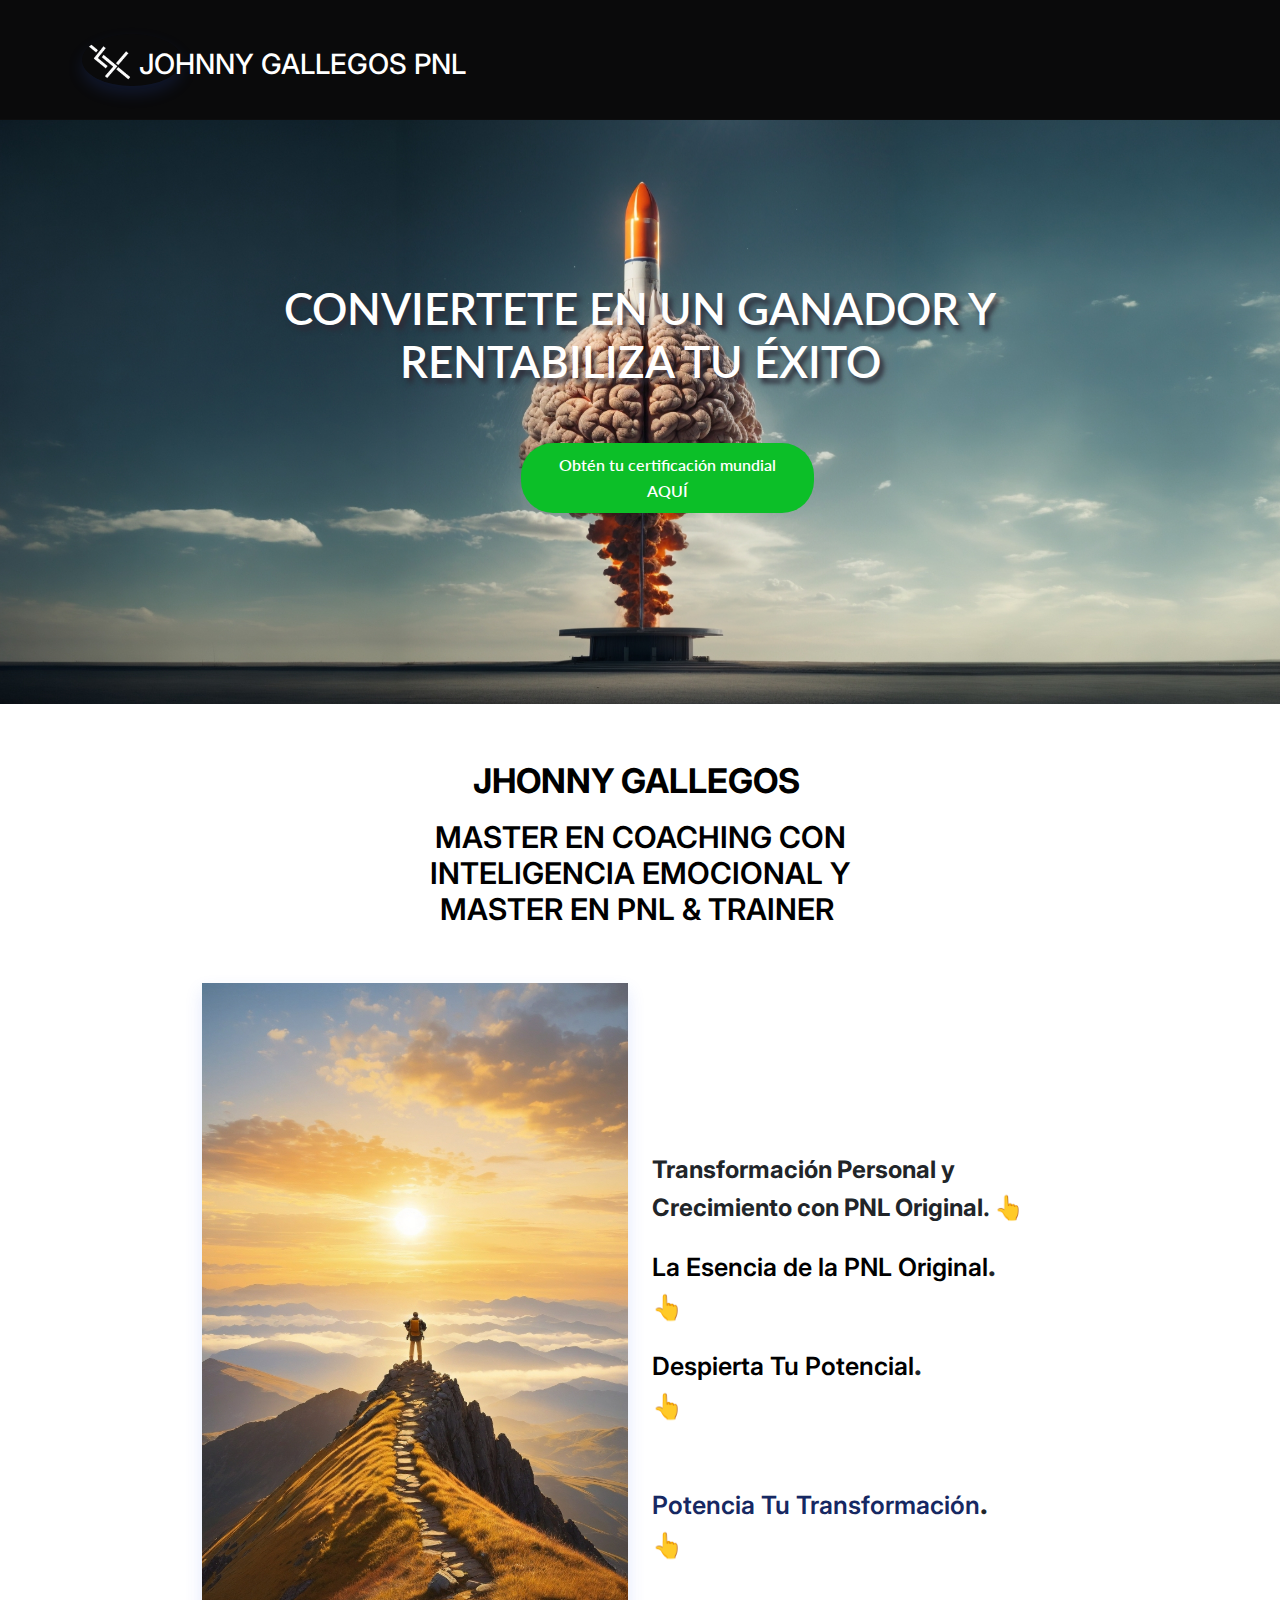
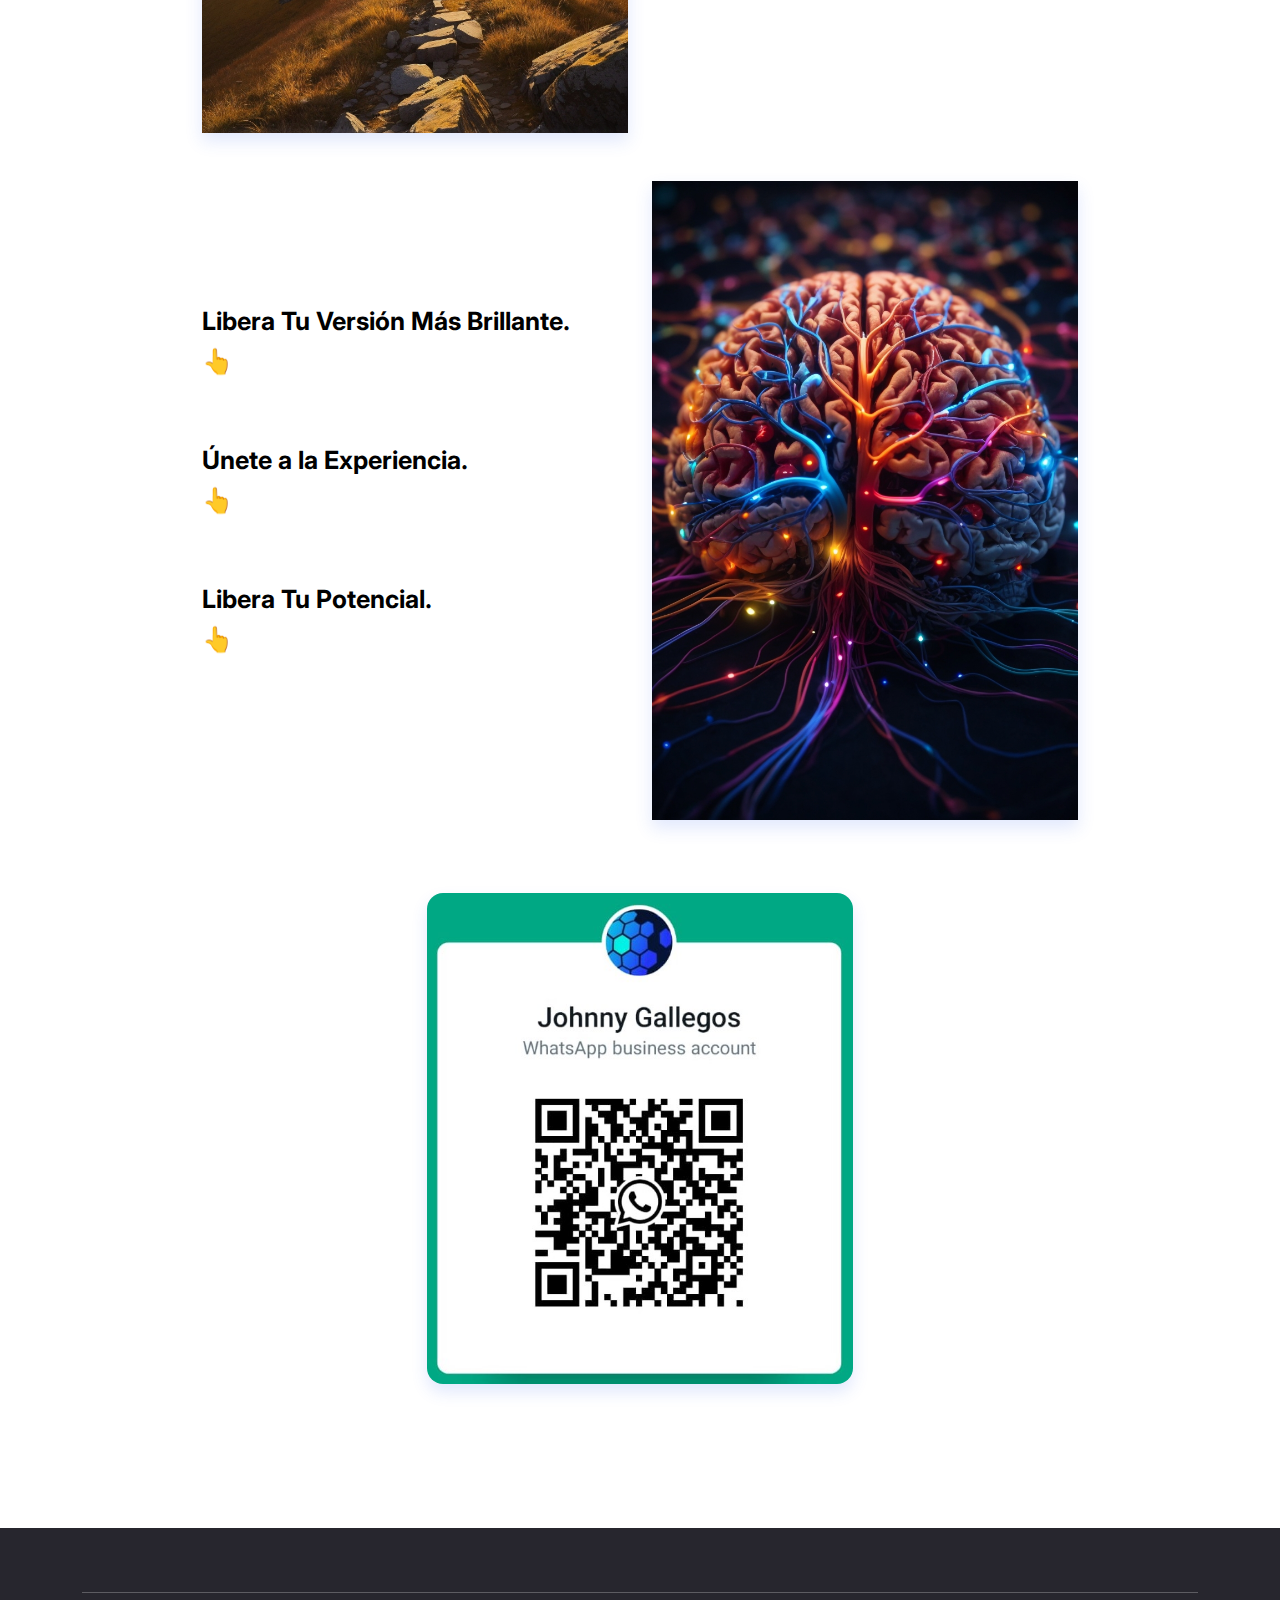
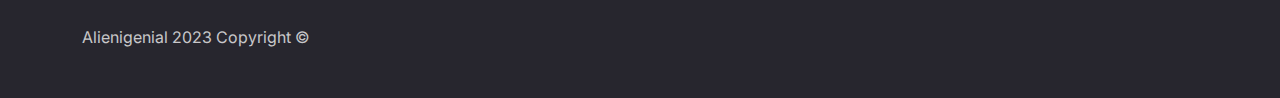
<file: pnljohnnygallegos.html>
<!DOCTYPE html><html data-bs-theme="light" lang="en"><head><meta charset="utf-8"><meta name="viewport" content="width=device-width, initial-scale=1.0, shrink-to-fit=no"><title>PNL Johnny Gallegos</title><meta property="og:type" content="website"><link rel="apple-touch-icon" type="image/png" sizes="180x180" href="assets/img/brands/favicon2.png?h=bb4f035daf7cc1f9960bb16e3a153a7b"><link rel="icon" type="image/png" sizes="180x180" href="assets/img/brands/favicon2.png?h=bb4f035daf7cc1f9960bb16e3a153a7b"><link rel="stylesheet" href="assets/bootstrap/css/bootstrap.min.css?h=18dfff6c4c99e6bb8d680d564c056689"><link rel="stylesheet" href="https://fonts.googleapis.com/css?family=Inter:300italic,400italic,600italic,700italic,800italic,400,300,600,700,800&amp;display=swap"><link rel="stylesheet" href="https://fonts.googleapis.com/css?family=Abhaya+Libre&amp;display=swap"><link rel="stylesheet" href="https://fonts.googleapis.com/css?family=Alegreya&amp;display=swap"><link rel="stylesheet" href="https://fonts.googleapis.com/css?family=Alegreya+SC&amp;display=swap"><link rel="stylesheet" href="https://fonts.googleapis.com/css?family=Aleo&amp;display=swap"><link rel="stylesheet" href="https://fonts.googleapis.com/css?family=Allerta&amp;display=swap"><link rel="stylesheet" href="https://fonts.googleapis.com/css?family=Anonymous+Pro&amp;display=swap"><link rel="stylesheet" href="https://fonts.googleapis.com/css?family=Archivo+Narrow&amp;display=swap"><link rel="stylesheet" href="https://fonts.googleapis.com/css?family=Assistant&amp;display=swap"><link rel="stylesheet" href="https://fonts.googleapis.com/css?family=Azeret+Mono&amp;display=swap"><link rel="stylesheet" href="https://fonts.googleapis.com/css?family=B612&amp;display=swap"><link rel="stylesheet" href="https://fonts.googleapis.com/css?family=Bitter&amp;display=swap"><link rel="stylesheet" href="https://fonts.googleapis.com/css?family=BIZ+UDPGothic&amp;display=swap"><link rel="stylesheet" href="https://fonts.googleapis.com/css?family=Brawler&amp;display=swap"><link rel="stylesheet" href="https://fonts.googleapis.com/css?family=Caladea&amp;display=swap"><link rel="stylesheet" href="https://fonts.googleapis.com/css?family=Croissant+One&amp;display=swap"><link rel="stylesheet" href="https://fonts.googleapis.com/css?family=Denk+One&amp;display=swap"><link rel="stylesheet" href="https://fonts.googleapis.com/css?family=Encode+Sans+Semi+Condensed&amp;display=swap"><link rel="stylesheet" href="https://fonts.googleapis.com/css?family=Lato&amp;display=swap"><link rel="stylesheet" href="https://fonts.googleapis.com/css?family=Merriweather&amp;display=swap"><link rel="stylesheet" href="https://fonts.googleapis.com/css?family=Merriweather+Sans&amp;display=swap"><link rel="stylesheet" href="https://fonts.googleapis.com/css?family=Montserrat&amp;display=swap"><link rel="stylesheet" href="https://fonts.googleapis.com/css?family=Montserrat+Alternates&amp;display=swap"><link rel="stylesheet" href="https://fonts.googleapis.com/css?family=Nunito&amp;display=swap"><link rel="stylesheet" href="https://fonts.googleapis.com/css?family=Nunito+Sans&amp;display=swap"><link rel="stylesheet" href="https://fonts.googleapis.com/css?family=Open+Sans&amp;display=swap"><link rel="stylesheet" href="https://fonts.googleapis.com/css?family=Oswald&amp;display=swap"><link rel="stylesheet" href="https://fonts.googleapis.com/css?family=Poppins&amp;display=swap"><link rel="stylesheet" href="https://fonts.googleapis.com/css?family=Roboto&amp;display=swap"><link rel="stylesheet" href="https://fonts.googleapis.com/css?family=Roboto+Condensed&amp;display=swap"><link rel="stylesheet" href="https://fonts.googleapis.com/css?family=Roboto+Flex&amp;display=swap"><link rel="stylesheet" href="https://fonts.googleapis.com/css?family=Roboto+Mono&amp;display=swap"><link rel="stylesheet" href="https://fonts.googleapis.com/css?family=Roboto+Serif&amp;display=swap"><link rel="stylesheet" href="https://fonts.googleapis.com/css?family=Roboto+Slab&amp;display=swap"><link rel="stylesheet" href="https://fonts.googleapis.com/css?family=Source+Sans+Pro&amp;display=swap"><link rel="stylesheet" href="https://fonts.googleapis.com/css?family=Work+Sans&amp;display=swap"><link rel="stylesheet" href="assets/css/styles.min.css?h=93a4051ea8019d718c564d0fd50ccbc4"></head><body class="text-white" style="background: var(--bs-body-color);"><!-- Start: Navbar Centered Links --><nav class="navbar navbar-expand-md sticky-top py-3 navbar-dark" id="mainNav" style="height: 120px;background: rgb(10,10,11);"><div class="container"><a class="navbar-brand d-flex align-items-center" href="/"><span class="bs-icon-sm bs-icon-circle bs-icon-primary shadow d-flex justify-content-center align-items-center me-2 bs-icon" style="width: 100px;height: 52px;background: url(&quot;assets/img/PNL/qt=q_95.webp?h=56f93792ceb51c4bfbd62da73e4988ae&quot;) left / contain no-repeat, rgba(55,99,244,0);"></span><h3 class="text-start text-white" style="padding-left: 0px;padding-top: 9px;margin-left: -51px;margin-top: 10px;">JOHNNY GALLEGOS PNL&nbsp;</h3></a><button data-bs-toggle="collapse" class="navbar-toggler" data-bs-target="#navcol-1"><span class="visually-hidden">Toggle navigation</span></button><div class="collapse navbar-collapse" id="navcol-1"><ul class="navbar-nav mx-auto"></ul></div></div></nav><!-- End: Navbar Centered Links --><section class="text-white py-5" style="padding-top: 41px;margin-top: -49px;"><header class="text-center text-white masthead" style="background: url(&quot;assets/img/artwork2.png?h=44281518dc89e12f42b06788a3d4f03f&quot;) center / cover, rgba(255,255,255,0.54);height: 585px;"><div class="text-black overlay" style="background: url(&quot;assets/img/artwork2.png?h=44281518dc89e12f42b06788a3d4f03f&quot;), var(--bs-body-color);opacity: 1;"></div><div class="container"><div class="row"><div class="col-xl-9 mx-auto position-relative" style="margin-top: 163px;"><h1 class="fw-semibold mb-5" style="color: var(--bs-body-color);text-shadow: 4px 5px 5px var(--bs-body-bg);font-size: 44px;font-family: Lato, sans-serif;padding-bottom: 7px;margin-bottom: 21px;padding-top: 0px;">CONVIERTETE EN UN GANADOR Y RENTABILIZA TU ÉXITO</h1></div><div class="col-md-10 col-lg-8 col-xl-7 mx-auto position-relative"><form><div class="row"><div class="col-12 col-md-9 offset-lg-2 offset-xl-2 mb-2 mb-md-0"><a href="https://wa.me/message/GFUV7FV4ZRRFG1" target="_blank"><button class="btn fw-semibold" type="button" style="color: var(--bs-body-color);background: #0cbf28;font-family: Lato, sans-serif;border-style: none;width: 292.875px;">Obtén tu certificación mundial AQUÍ</button></a></div></div></form></div></div></div></header><!-- Start: Features Cards --><div class="container py-5"><div class="row mb-4 mb-lg-5"><div class="col-md-8 col-xl-6 text-center mx-auto"><h2 class="fw-bolder text-center text-black" style="padding-left: 0px;padding-top: 9px;margin-left: 0px;font-size: 34px;">JHONNY GALLEGOS&nbsp;</h2><h2 class="fw-semibold text-center text-black" style="padding-left: 0px;padding-top: 9px;margin-left: 0px;font-size: 30px;">MASTER EN COACHING CON INTELIGENCIA EMOCIONAL Y<br>MASTER EN&nbsp;PNL&nbsp;&amp;&nbsp;TRAINER&nbsp;</h2></div></div><div class="row row-cols-1 row-cols-md-2 mx-auto" style="max-width: 900px;"><div class="col mb-5"><img class="img-fluid shadow" src="assets/img/PNL/Default_Show_a_solitary_figure_standing_on_the_summit_of_a_tow_0_3fd1974c-9003-4448-841a-e115ea11ae45_1.jpg?h=73677748dc99ee95f45cc6808ca8fbca" style="border-radius: 0px;padding-bottom: 0px;"></div><div class="col text-black d-md-flex align-items-md-end align-items-lg-center mb-5"><div><div><a class="btn btn-primary fw-normal" data-bs-toggle="collapse" aria-expanded="false" aria-controls="collapse-1" href="#collapse-1" role="button" style="background: #00000000;color: var(--ref-gray);font-size: 24px;border-style: none;text-align: left;padding-left: 0px;"><strong><span style="color: rgb(33, 37, 41);">Transformación Personal y Crecimiento con PNL Original. 👆</span></strong></a><div class="collapse" id="collapse-1"><p style="font-size: 18px;">Explora la PNL Original para transformar tu vida y crecer personalmente. Descubre cómo obtener una certificación directamente de sus creadores y desbloquear tu potencial auténtico.</p></div></div><div><a class="btn btn-primary fw-semibold" data-bs-toggle="collapse" aria-expanded="false" aria-controls="collapse-2" href="#collapse-2" role="button" style="background: #00000000;color: var(--bs-emphasis-color);font-size: 25px;border-style: none;text-align: left;padding-left: 0px;">La Esencia de la PNL Original<strong><span style="color: rgb(33, 37, 41);">.</span></strong><br><strong><span style="color: rgb(33, 37, 41); background-color: rgba(0, 0, 0, 0);">👆</span></strong></a><div class="collapse" id="collapse-2"><p style="font-size: 18px;">Un emocionante viaje de Practicante en Programación Neurolingüística te ofrece la experiencia genuina de la PNL Original, guiada por Frank Pucelik y META INTERNATIONAL. Aprende los auténticos fundamentos.</p></div></div><div><a class="btn btn-primary fw-semibold" data-bs-toggle="collapse" aria-expanded="false" aria-controls="collapse-3" href="#collapse-3" role="button" style="background: #00000000;color: var(--bs-black);font-size: 25px;border-style: none;text-align: left;padding-left: 0px;">Despierta Tu Potencial<strong><span style="color: rgb(33, 37, 41);">.</span></strong><br><strong><span style="color: rgb(33, 37, 41); background-color: rgba(0, 0, 0, 0);">👆</span></strong><br><br></a><div class="collapse" id="collapse-3"><p style="font-size: 18px;">Supera barreras emocionales, deja atrás pensamientos limitantes y convierte miedos en impulso hacia el éxito. Visualiza una vida con aspiraciones alcanzables tanto personales como profesionales.</p></div></div><div><a class="btn btn-primary fw-semibold" data-bs-toggle="collapse" aria-expanded="false" aria-controls="collapse-4" href="#collapse-4" role="button" style="background: #00000000;color: var(--bs-primary-text-emphasis);font-size: 25px;border-style: none;text-align: left;padding-left: 0px;">Potencia Tu Transformación<strong><span style="color: rgb(33, 37, 41);">.</span></strong><br><strong><span style="color: rgb(33, 37, 41); background-color: rgba(0, 0, 0, 0);">👆</span></strong></a><div class="collapse" id="collapse-4"><p style="font-size: 18px;">Nuestro programa brinda herramientas prácticas y estrategias emocionales para remodelar pensamientos, desarrollar confianza y comunicación efectiva. Supera ansiedad, dirige pensamientos a la positividad y empoderamiento, y domina la PNL en la práctica.</p></div></div></div></div></div><div class="row row-cols-1 row-cols-md-2 mx-auto" style="max-width: 900px;"><div class="col order-md-last mb-5"><img class="img-fluid shadow" src="assets/img/PNL/PhotoReal_Create_a_photorealistic_image_showing_a_stylized_and_2.jpg?h=cb03b26b1d3c84db086ee58776184f84"></div><div class="col d-md-flex align-items-md-end align-items-lg-center mb-5"><div><div><a class="btn btn-primary fw-normal" data-bs-toggle="collapse" aria-expanded="false" aria-controls="collapse-5" href="#collapse-5" role="button" style="background: #00000000;color: var(--bs-emphasis-color);font-size: 25px;border-style: none;text-align: left;padding-left: 0px;"><strong>Libera Tu Versión Más Brillante.&nbsp;</strong><br><strong><span style="color: rgb(33, 37, 41); background-color: rgba(0, 0, 0, 0);">👆</span></strong><br><br></a><div class="collapse" id="collapse-5"><p style="font-size: 18px;color: rgb(0,0,0);">Este camino no solo adquiere habilidades, sino libera una versión audaz de ti. Recibe apoyo, orientación y la inspiración para romper barreras y alcanzar tus objetivos. El curso abarca metas personales, profesionales y empresariales.</p></div></div><div><a class="btn btn-primary fw-normal" data-bs-toggle="collapse" aria-expanded="false" aria-controls="collapse-6" href="#collapse-6" role="button" style="background: #00000000;color: var(--bs-emphasis-color);font-size: 25px;border-style: none;text-align: left;padding-left: 0px;"><strong>Únete a la Experiencia.&nbsp;</strong><br><strong><span style="color: rgb(33, 37, 41); background-color: rgba(0, 0, 0, 0);">👆</span></strong><br><br></a><div class="collapse" id="collapse-6"><p style="font-size: 18px;color: rgb(0,0,0);">Explora los 6 principios de la PNL a través de grabaciones de audio y únete al grupo de WhatsApp "Mi Primer Practicante en PNL". Obtén detalles sobre el programa mientras avanzas en esta travesía de transformación.</p></div></div><div><a class="btn btn-primary fw-normal" data-bs-toggle="collapse" aria-expanded="false" aria-controls="collapse-7" href="#collapse-7" role="button" style="background: #00000000;color: var(--bs-emphasis-color);font-size: 25px;border-style: none;text-align: left;padding-left: 0px;"><strong>Libera Tu Potencial.&nbsp;</strong><br><strong><span style="color: rgb(33, 37, 41); background-color: rgba(0, 0, 0, 0);">👆</span></strong><br><br></a><div class="collapse" id="collapse-7"><p style="font-size: 18px;color: rgb(0,0,0);">Sumérgete en los principios originales de la PNL a través del grupo del seminario web. Únete a la aventura transformadora que cambiará tu vida con el poder de la PNL Original. ¿Listo para transformar? ¡Únete hoy!</p></div></div></div></div></div><div class="row row-cols-1 row-cols-md-2 mx-auto" style="max-width: 900px;"><div class="col-xl-5 offset-xl-3" style="padding-left: 0px;"><a href="https://wa.me/message/GFUV7FV4ZRRFG1" target="_blank" style="margin-left: 53px;"></a></div><div class="col offset-xl-3 mb-5"><img class="rounded img-fluid shadow" src="assets/img/PNL/0WhatsApp%20Image%202023-08-26%20at%2016.1214.40.jpg?h=a858a7c36b92d270f132e62874749e2d"><a href="https://wa.me/message/GFUV7FV4ZRRFG1" target="_blank" style="margin-left: 53px;"></a></div></div></div><!-- End: Features Cards --></section><!-- Start: Footer Multi Column --><footer class="bg-dark"><div class="container py-4 py-lg-5"><hr><div class="text-muted d-flex justify-content-between align-items-center pt-3"><p class="mb-0">Alienigenial 2023 Copyright ©</p></div></div></footer><!-- End: Footer Multi Column --><script src="assets/js/jquery.min.js?h=84e399b8f2181ccd73394fdeddff1638"></script><script src="assets/bootstrap/js/bootstrap.min.js?h=a52d057774a957ffc5c4e3aabf79520a"></script><script src="assets/js/script.min.js?h=11c06ae7c18491000102be0f99e4c057"></script></body></html>
</file>
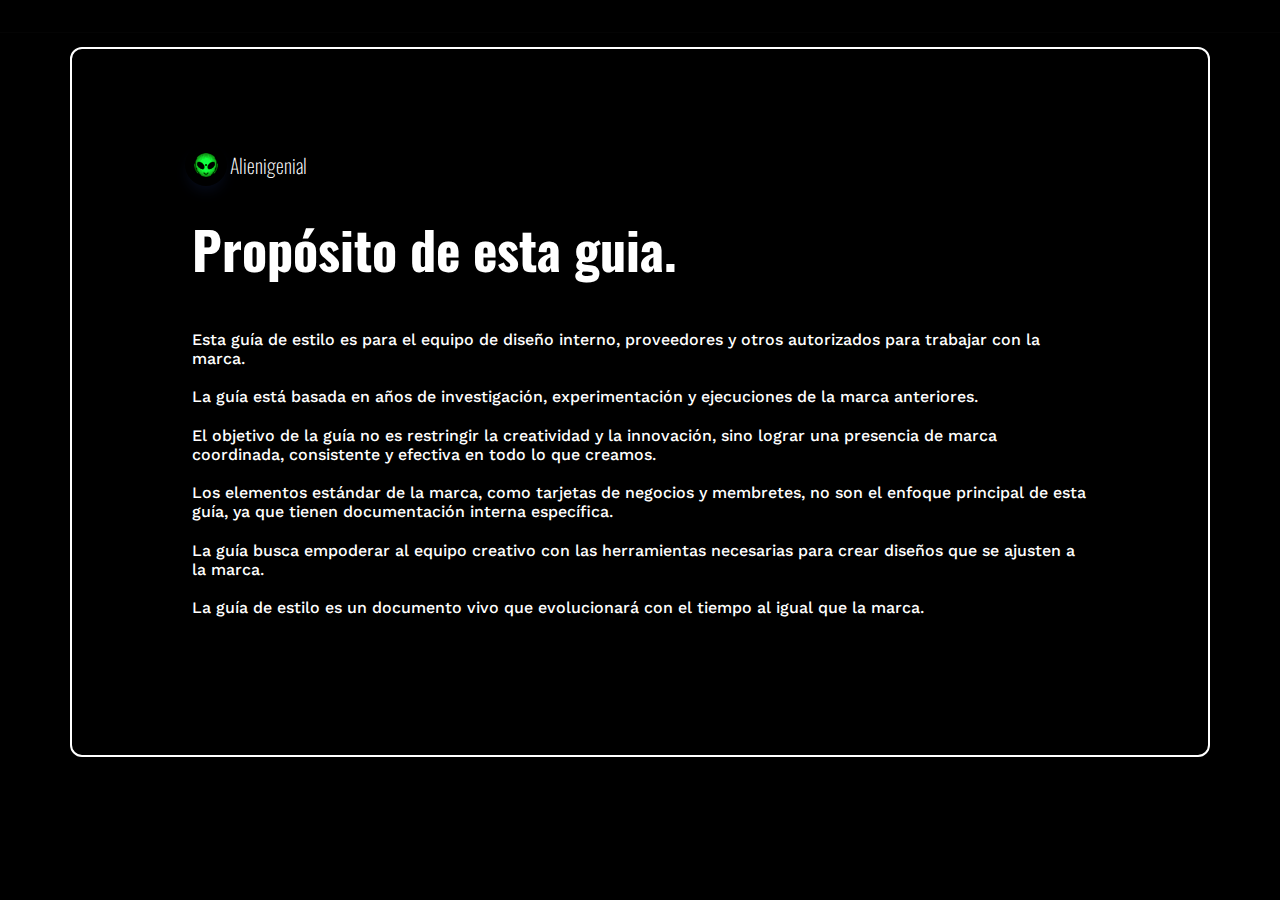
<file: untitled.html>
<!DOCTYPE html><html data-bs-theme="light" lang="en"><head><meta charset="utf-8"><meta name="viewport" content="width=device-width, initial-scale=1.0, shrink-to-fit=no"><title>Alienigenial</title><meta property="og:type" content="website"><link rel="apple-touch-icon" type="image/png" sizes="180x180" href="assets/img/brands/favicon2.png?h=bb4f035daf7cc1f9960bb16e3a153a7b"><link rel="icon" type="image/png" sizes="180x180" href="assets/img/brands/favicon2.png?h=bb4f035daf7cc1f9960bb16e3a153a7b"><link rel="stylesheet" href="assets/bootstrap/css/bootstrap.min.css?h=18dfff6c4c99e6bb8d680d564c056689"><link rel="stylesheet" href="https://fonts.googleapis.com/css?family=Inter:300italic,400italic,600italic,700italic,800italic,400,300,600,700,800&amp;display=swap"><link rel="stylesheet" href="https://fonts.googleapis.com/css?family=Abhaya+Libre&amp;display=swap"><link rel="stylesheet" href="https://fonts.googleapis.com/css?family=Alegreya&amp;display=swap"><link rel="stylesheet" href="https://fonts.googleapis.com/css?family=Alegreya+SC&amp;display=swap"><link rel="stylesheet" href="https://fonts.googleapis.com/css?family=Aleo&amp;display=swap"><link rel="stylesheet" href="https://fonts.googleapis.com/css?family=Allerta&amp;display=swap"><link rel="stylesheet" href="https://fonts.googleapis.com/css?family=Anonymous+Pro&amp;display=swap"><link rel="stylesheet" href="https://fonts.googleapis.com/css?family=Archivo+Narrow&amp;display=swap"><link rel="stylesheet" href="https://fonts.googleapis.com/css?family=Assistant&amp;display=swap"><link rel="stylesheet" href="https://fonts.googleapis.com/css?family=Azeret+Mono&amp;display=swap"><link rel="stylesheet" href="https://fonts.googleapis.com/css?family=B612&amp;display=swap"><link rel="stylesheet" href="https://fonts.googleapis.com/css?family=Bitter&amp;display=swap"><link rel="stylesheet" href="https://fonts.googleapis.com/css?family=BIZ+UDPGothic&amp;display=swap"><link rel="stylesheet" href="https://fonts.googleapis.com/css?family=Brawler&amp;display=swap"><link rel="stylesheet" href="https://fonts.googleapis.com/css?family=Caladea&amp;display=swap"><link rel="stylesheet" href="https://fonts.googleapis.com/css?family=Croissant+One&amp;display=swap"><link rel="stylesheet" href="https://fonts.googleapis.com/css?family=Denk+One&amp;display=swap"><link rel="stylesheet" href="https://fonts.googleapis.com/css?family=Encode+Sans+Semi+Condensed&amp;display=swap"><link rel="stylesheet" href="https://fonts.googleapis.com/css?family=Lato&amp;display=swap"><link rel="stylesheet" href="https://fonts.googleapis.com/css?family=Merriweather&amp;display=swap"><link rel="stylesheet" href="https://fonts.googleapis.com/css?family=Merriweather+Sans&amp;display=swap"><link rel="stylesheet" href="https://fonts.googleapis.com/css?family=Montserrat&amp;display=swap"><link rel="stylesheet" href="https://fonts.googleapis.com/css?family=Montserrat+Alternates&amp;display=swap"><link rel="stylesheet" href="https://fonts.googleapis.com/css?family=Nunito&amp;display=swap"><link rel="stylesheet" href="https://fonts.googleapis.com/css?family=Nunito+Sans&amp;display=swap"><link rel="stylesheet" href="https://fonts.googleapis.com/css?family=Open+Sans&amp;display=swap"><link rel="stylesheet" href="https://fonts.googleapis.com/css?family=Oswald&amp;display=swap"><link rel="stylesheet" href="https://fonts.googleapis.com/css?family=Poppins&amp;display=swap"><link rel="stylesheet" href="https://fonts.googleapis.com/css?family=Roboto&amp;display=swap"><link rel="stylesheet" href="https://fonts.googleapis.com/css?family=Roboto+Condensed&amp;display=swap"><link rel="stylesheet" href="https://fonts.googleapis.com/css?family=Roboto+Flex&amp;display=swap"><link rel="stylesheet" href="https://fonts.googleapis.com/css?family=Roboto+Mono&amp;display=swap"><link rel="stylesheet" href="https://fonts.googleapis.com/css?family=Roboto+Serif&amp;display=swap"><link rel="stylesheet" href="https://fonts.googleapis.com/css?family=Roboto+Slab&amp;display=swap"><link rel="stylesheet" href="https://fonts.googleapis.com/css?family=Source+Sans+Pro&amp;display=swap"><link rel="stylesheet" href="https://fonts.googleapis.com/css?family=Work+Sans&amp;display=swap"><link rel="stylesheet" href="assets/css/styles.min.css?h=93a4051ea8019d718c564d0fd50ccbc4"></head><body style="background: rgb(0,0,0);"><div class="container" style="padding-bottom: 0px;margin-bottom: 47px;"><p></p></div><div class="container" style="background: #000000;padding-top: 70px;border-radius: 12px;padding-bottom: 110px;border-width: 2px;border-style: solid;"><div class="row gx-1"><div class="col"><!-- Start: Barra de Navegaciòn --><nav class="navbar navbar-expand-lg fixed-top navbar-shrink py-3 navbar-dark" id="mainNav" style="background: rgba(0,0,0,0.35);text-align: justify;--bs-primary: #19f5aa;--bs-primary-rgb: 25,245,170;--bs-secondary: #3763f4;--bs-secondary-rgb: 55,99,244;--bs-success: #ffc107;--bs-success-rgb: 255,193,7;--bs-info: #ea1b2f;--bs-info-rgb: 234,27,47;--bs-dark: #0a0a0b;--bs-dark-rgb: 10,10,11;--bs-body-color: #fff;--bs-body-bg: #000000;opacity: 0.90;backdrop-filter: blur(51px);"><div class="container"><button class="navbar-toggler" data-bs-toggle="collapse"><span class="visually-hidden">Toggle navigation</span></button></div></nav><!-- End: Barra de Navegaciòn --></div></div><div class="row gx-1 justify-content-start" style="padding-top: 30px;"><div class="col-1"><p></p></div><div class="col-sm-12 col-xl-10 col-xxl-10 d-flex justify-content-start" style="margin-left: 0px;padding-left: 15px;"><a class="navbar-brand d-flex justify-content-start navbar-brand d-flex align-items-end" style="padding-right: 242px;width: 218.297px;margin-right: 2px;padding-left: 0px;margin-left: 0px;"><span class="bs-icon-sm bs-icon-circle bs-icon-primary shadow d-flex justify-content-center align-items-center me-2 bs-icon"><img src="assets/img/brands/Facebook%20Profile.png?h=86f7f29bf6b154154796a5fe8fd878bd" width="42" height="42" style="border-radius: 50px;border: 1px solid rgb(0,0,0);background: #000000;filter: brightness(200%) contrast(134%);"></span><span class="fw-lighter" style="font-family: Oswald, sans-serif;font-size: 20px;font-weight: bold;color: rgb(255,255,255);">Alienigenial</span></a></div></div><div class="row gx-1"><div class="col-1 col-sm-1 col-xl-1"><p></p></div><div class="col-sm-12 col-xl-10 col-xxl-10" style="margin-top: -25px;margin-bottom: 50px;"><h1 style="font-family: Oswald, sans-serif;font-size: 52px;padding-left: 15px;padding-bottom: 0px;margin-bottom: -1px;"><br><strong>Propósito de esta guia.</strong></h1></div><div class="w-100 d-flex flex-row flex-wrap"></div></div><div class="row gx-1"><div class="col-1 col-sm-1 col-xl-1"><p></p></div><div class="col-xl-10"><h1 style="font-family: 'Work Sans', sans-serif;font-size: 16px;padding-right: 15px;padding-left: 15px;text-align: left;">Esta guía de estilo es para el equipo de diseño interno, proveedores y otros autorizados para trabajar con la marca.<br><br>La guía está basada en años de investigación, experimentación y ejecuciones de la marca anteriores.<br><br>El objetivo de la guía no es restringir la creatividad y la innovación, sino lograr una presencia de marca coordinada, consistente y efectiva en todo lo que creamos.<br><br>Los elementos estándar de la marca, como tarjetas de negocios y membretes, no son el enfoque principal de esta guía, ya que tienen documentación interna específica.<br><br>La guía busca empoderar al equipo creativo con las herramientas necesarias para crear diseños que se ajusten a la marca.<br><br>La guía de estilo es un documento vivo que evolucionará con el tiempo al igual que la marca.<br><br></h1></div><div class="w-100 d-flex flex-row flex-wrap"></div></div></div><script src="assets/js/jquery.min.js?h=84e399b8f2181ccd73394fdeddff1638"></script><script src="assets/bootstrap/js/bootstrap.min.js?h=a52d057774a957ffc5c4e3aabf79520a"></script><script src="assets/js/script.min.js?h=11c06ae7c18491000102be0f99e4c057"></script></body></html>
</file>
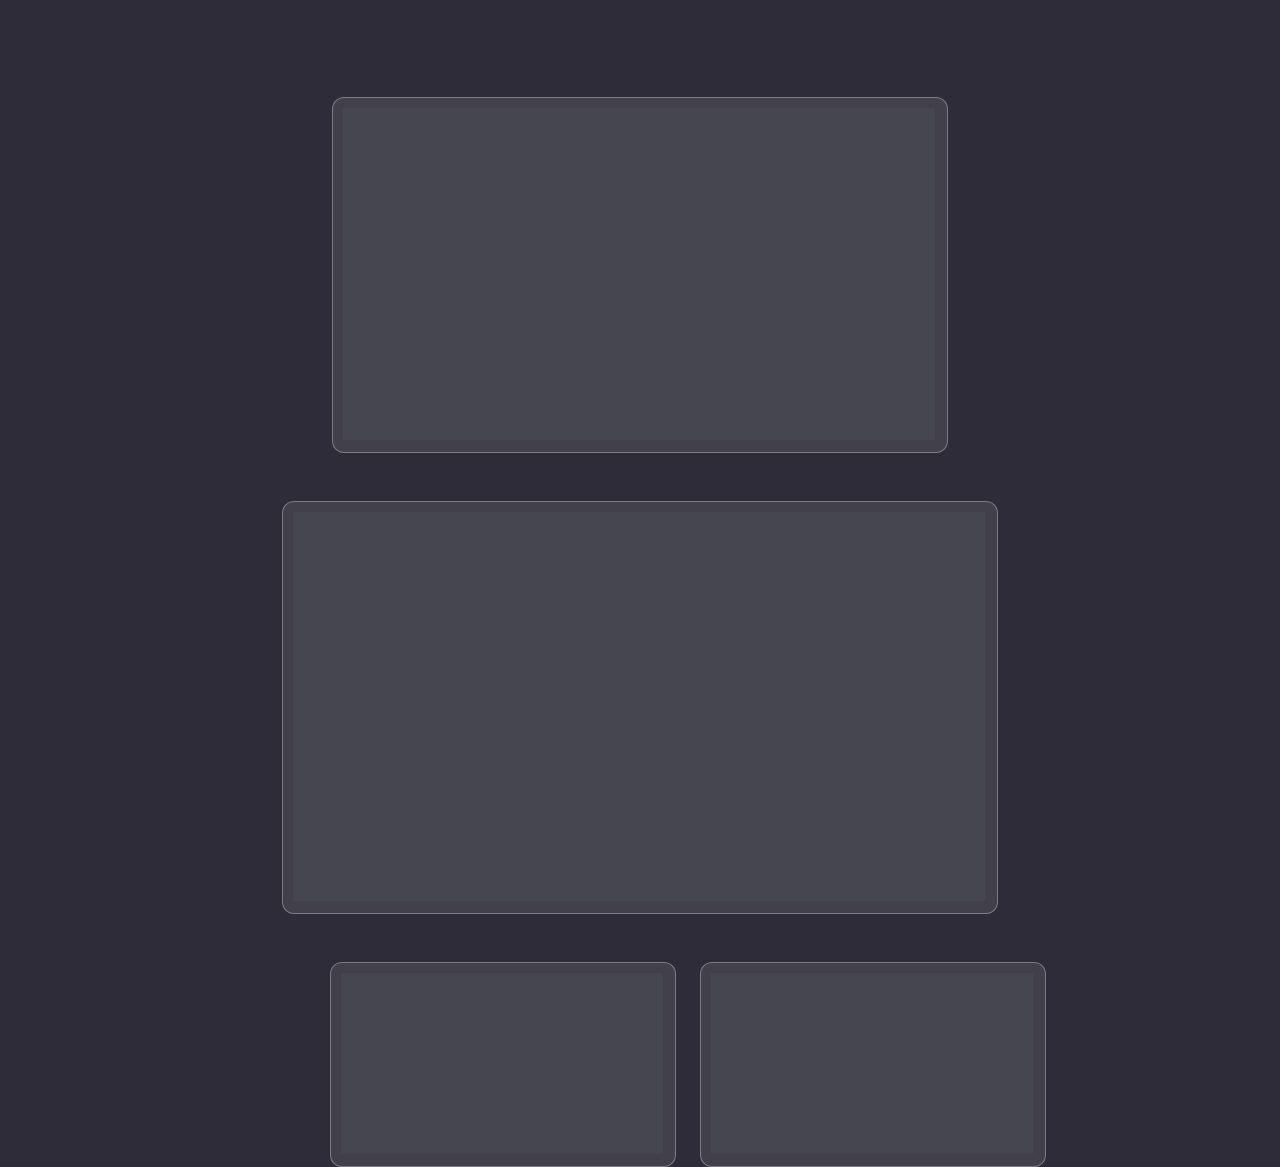
<file: v1d3o.html>
<!DOCTYPE html><html data-bs-theme="light" lang="en"><head><meta charset="utf-8"><meta name="viewport" content="width=device-width, initial-scale=1.0, shrink-to-fit=no"><title>Alienigenial</title><meta property="og:type" content="website"><link rel="apple-touch-icon" type="image/png" sizes="180x180" href="assets/img/brands/favicon2.png?h=bb4f035daf7cc1f9960bb16e3a153a7b"><link rel="icon" type="image/png" sizes="180x180" href="assets/img/brands/favicon2.png?h=bb4f035daf7cc1f9960bb16e3a153a7b"><link rel="stylesheet" href="assets/bootstrap/css/bootstrap.min.css?h=18dfff6c4c99e6bb8d680d564c056689"><link rel="stylesheet" href="https://fonts.googleapis.com/css?family=Inter:300italic,400italic,600italic,700italic,800italic,400,300,600,700,800&amp;display=swap"><link rel="stylesheet" href="https://fonts.googleapis.com/css?family=Abhaya+Libre&amp;display=swap"><link rel="stylesheet" href="https://fonts.googleapis.com/css?family=Alegreya&amp;display=swap"><link rel="stylesheet" href="https://fonts.googleapis.com/css?family=Alegreya+SC&amp;display=swap"><link rel="stylesheet" href="https://fonts.googleapis.com/css?family=Aleo&amp;display=swap"><link rel="stylesheet" href="https://fonts.googleapis.com/css?family=Allerta&amp;display=swap"><link rel="stylesheet" href="https://fonts.googleapis.com/css?family=Anonymous+Pro&amp;display=swap"><link rel="stylesheet" href="https://fonts.googleapis.com/css?family=Archivo+Narrow&amp;display=swap"><link rel="stylesheet" href="https://fonts.googleapis.com/css?family=Assistant&amp;display=swap"><link rel="stylesheet" href="https://fonts.googleapis.com/css?family=Azeret+Mono&amp;display=swap"><link rel="stylesheet" href="https://fonts.googleapis.com/css?family=B612&amp;display=swap"><link rel="stylesheet" href="https://fonts.googleapis.com/css?family=Bitter&amp;display=swap"><link rel="stylesheet" href="https://fonts.googleapis.com/css?family=BIZ+UDPGothic&amp;display=swap"><link rel="stylesheet" href="https://fonts.googleapis.com/css?family=Brawler&amp;display=swap"><link rel="stylesheet" href="https://fonts.googleapis.com/css?family=Caladea&amp;display=swap"><link rel="stylesheet" href="https://fonts.googleapis.com/css?family=Croissant+One&amp;display=swap"><link rel="stylesheet" href="https://fonts.googleapis.com/css?family=Denk+One&amp;display=swap"><link rel="stylesheet" href="https://fonts.googleapis.com/css?family=Encode+Sans+Semi+Condensed&amp;display=swap"><link rel="stylesheet" href="https://fonts.googleapis.com/css?family=Lato&amp;display=swap"><link rel="stylesheet" href="https://fonts.googleapis.com/css?family=Merriweather&amp;display=swap"><link rel="stylesheet" href="https://fonts.googleapis.com/css?family=Merriweather+Sans&amp;display=swap"><link rel="stylesheet" href="https://fonts.googleapis.com/css?family=Montserrat&amp;display=swap"><link rel="stylesheet" href="https://fonts.googleapis.com/css?family=Montserrat+Alternates&amp;display=swap"><link rel="stylesheet" href="https://fonts.googleapis.com/css?family=Nunito&amp;display=swap"><link rel="stylesheet" href="https://fonts.googleapis.com/css?family=Nunito+Sans&amp;display=swap"><link rel="stylesheet" href="https://fonts.googleapis.com/css?family=Open+Sans&amp;display=swap"><link rel="stylesheet" href="https://fonts.googleapis.com/css?family=Oswald&amp;display=swap"><link rel="stylesheet" href="https://fonts.googleapis.com/css?family=Poppins&amp;display=swap"><link rel="stylesheet" href="https://fonts.googleapis.com/css?family=Roboto&amp;display=swap"><link rel="stylesheet" href="https://fonts.googleapis.com/css?family=Roboto+Condensed&amp;display=swap"><link rel="stylesheet" href="https://fonts.googleapis.com/css?family=Roboto+Flex&amp;display=swap"><link rel="stylesheet" href="https://fonts.googleapis.com/css?family=Roboto+Mono&amp;display=swap"><link rel="stylesheet" href="https://fonts.googleapis.com/css?family=Roboto+Serif&amp;display=swap"><link rel="stylesheet" href="https://fonts.googleapis.com/css?family=Roboto+Slab&amp;display=swap"><link rel="stylesheet" href="https://fonts.googleapis.com/css?family=Source+Sans+Pro&amp;display=swap"><link rel="stylesheet" href="https://fonts.googleapis.com/css?family=Work+Sans&amp;display=swap"><link rel="stylesheet" href="assets/css/styles.min.css?h=93a4051ea8019d718c564d0fd50ccbc4"></head><body><div></div><div class="container flex-column mx-auto"><div class="row" style="padding-bottom: 49px;"></div><div class="row"><div class="col-xl-7 offset-xl-3 flex-grow-0 mx-auto" style="padding-top: 44px;width: 640px;"><div class="card" style="margin-top: 4px;background: rgba(245,246,248,0.1);padding-top: 30px;padding-right: 12px;padding-left: 0px;padding-bottom: 12px;border-radius: 12px;border-width: 1px;border-color: rgba(255,255,255,0.32);"><div class="card-body d-flex flex-grow-0 flex-shrink-1 justify-content-xl-center align-items-xl-center" style="background: var(--bs-card-cap-bg);padding: 0px;padding-top: 0px;padding-right: 1px;padding-left: 0px;margin-left: 10px;margin-top: -20px;"><div class="iframe-container">
<div class="plyr__video-embed" id="player">
  <iframe 
    src="https://www.youtube.com/embed/qJIb9jwhKek? origin=https://plyr.io&amp;iv_load_policy=3&amp;modestbranding=1&amp;playsinline=1&amp;showinfo=0&amp;rel=0&amp;enablejsapi=1"
    allowfullscreen
    allowtransparency
    allow="autoplay"
  ></iframe>
</div>   
</div></div></div></div></div><div class="row"></div><div class="row"><div class="col-xl-11 offset-xl-3 flex-grow-0 mx-auto" style="padding-top: 44px;width: 740px;"><div class="card" style="margin-top: 4px;background: rgba(245,246,248,0.1);padding-top: 30px;padding-right: 12px;padding-left: 0px;padding-bottom: 12px;border-radius: 12px;border-width: 1px;border-color: rgba(255,255,255,0.32);"><div class="card-body d-flex flex-grow-0 flex-shrink-1 justify-content-xl-center align-items-xl-center" style="background: var(--bs-card-cap-bg);padding: 0px;padding-top: 0px;padding-right: 1px;padding-left: 0px;margin-left: 10px;margin-top: -20px;"><div class="iframe-container">
  <iframe src="https://www.facebook.com/plugins/video.php?height=314&href=https%3A%2F%2Fwww.facebook.com%2Fsilverhawkjeans%2Fvideos%2F1306677196026448%2F&show_text=false&width=560&t=0" width="560" height="314" style="border:none;overflow:hidden" scrolling="no" frameborder="0" allowfullscreen="false" allow="autoplay; clipboard-write; encrypted-media; picture-in-picture; web-share" allowFullScreen="false"></iframe>
</div>

</div></div></div></div><div class="row" style="margin-top: 0px;"></div><div class="row d-flex justify-content-center justify-content-xxl-center"><div class="col-xl-1 offset-xl-1 offset-xxl-0 text-center float-start flex-grow-0 align-items-center flex-wrap" style="padding-top: 44px;width: 370px;"><div class="card" style="margin-top: 4px;background: rgba(245,246,248,0.1);padding-top: 30px;padding-right: 12px;padding-left: 0px;padding-bottom: 12px;border-width: 1px;border-color: rgba(255,255,255,0.32);border-radius: 12px;"><div class="card-body d-flex flex-grow-0 flex-shrink-1 justify-content-xl-center align-items-xl-center" style="background: var(--bs-card-cap-bg);padding: 0px;padding-top: 0px;padding-right: 1px;padding-left: 0px;margin-left: 10px;margin-top: -20px;"><div class="iframe-container">
<div class="plyr__video-embed" id="player">
  <iframe 
    src="https://www.youtube.com/embed/qJIb9jwhKek? origin=https://plyr.io&amp;iv_load_policy=3&amp;modestbranding=1&amp;playsinline=1&amp;showinfo=0&amp;rel=0&amp;enablejsapi=1"
    allowfullscreen
    allowtransparency
    allow="autoplay"
  ></iframe>
</div>   
</div></div></div></div><div class="col-xl-2 offset-xxl-0 float-end flex-grow-0 align-items-center align-self-center flex-wrap" style="padding-top: 44px;width: 370px;"><div class="card" style="margin-top: 4px;background: rgba(245,246,248,0.1);padding-top: 30px;padding-right: 12px;padding-left: 0px;padding-bottom: 12px;border-width: 1px;border-color: rgba(255,255,255,0.32);border-radius: 12px;"><div class="card-body d-flex flex-grow-0 flex-shrink-1 justify-content-xl-center align-items-xl-center" style="background: var(--bs-card-cap-bg);padding: 0px;padding-top: 0px;padding-right: 1px;padding-left: 0px;margin-left: 10px;margin-top: -20px;"><div class="iframe-container">
<div class="plyr__video-embed" id="player">
  <iframe 
    src="https://www.youtube.com/embed/qJIb9jwhKek? origin=https://plyr.io&amp;iv_load_policy=3&amp;modestbranding=1&amp;playsinline=1&amp;showinfo=0&amp;rel=0&amp;enablejsapi=1"
    allowfullscreen
    allowtransparency
    allow="autoplay"
  ></iframe>
</div>   
</div></div></div></div></div><div class="row"></div></div><script src="assets/js/jquery.min.js?h=84e399b8f2181ccd73394fdeddff1638"></script><script src="assets/bootstrap/js/bootstrap.min.js?h=a52d057774a957ffc5c4e3aabf79520a"></script><script src="assets/js/script.min.js?h=11c06ae7c18491000102be0f99e4c057"></script></body></html>
</file>
<file: assets/css/styles.min.css>
:root{--plyr-color-main:#f00;--plyr-font-size-base:13px;--plyr-font-size-small:12px;--plyr-font-size-time:11px;--plyr-font-size-badges:9px;--plyr-font-size-menu:var(--plyr-font-size-base);--plyr-font-weight-regular:500;--plyr-font-weight-bold:600;--plyr-font-size-captions-medium:18px;--plyr-font-size-captions-large:21px}.bs-icon{--bs-icon-size:.75rem;display:flex;flex-shrink:0;justify-content:center;align-items:center;font-size:var(--bs-icon-size);width:calc(var(--bs-icon-size) * 2);height:calc(var(--bs-icon-size) * 2);color:var(--bs-primary)}.bs-icon-xs{--bs-icon-size:1rem;width:calc(var(--bs-icon-size) * 1.5);height:calc(var(--bs-icon-size) * 1.5)}.bs-icon-sm{--bs-icon-size:1rem}.bs-icon-md{--bs-icon-size:1.5rem}.bs-icon-lg{--bs-icon-size:2rem}.bs-icon-xl{--bs-icon-size:2.5rem}.bs-icon.bs-icon-primary{color:var(--bs-white);background:var(--bs-primary)}.bs-icon.bs-icon-primary-light{color:var(--bs-primary);background:rgba(var(--bs-primary-rgb),.2)}.bs-icon.bs-icon-semi-white{color:var(--bs-primary);background:rgba(255,255,255,.5)}.bs-icon.bs-icon-rounded{border-radius:.5rem}.bs-icon.bs-icon-circle{border-radius:50%}.navbar-brand:focus,.navbar-brand:hover{color:#10e63a}.iframe-container{position:relative;width:100%;padding-bottom:56.25%;height:0}.iframe-container iframe{position:absolute;top:0;left:0;width:100%;height:100%}.navbar-dark{--bs-navbar-color:#19f5aa;--bs-navbar-hover-color:#19f5aa;--bs-navbar-disabled-color:rgba(255, 255, 255, 0.25);--bs-navbar-active-color:#19f5aa;--bs-navbar-brand-color:#fff;--bs-navbar-brand-hover-color:#19f5aa;--bs-navbar-toggler-border-color:rgba(255, 255, 255, 0.1);--bs-navbar-toggler-icon-bg:url("data:image/svg+xml,%3csvg xmlns='http://www.w3.org/2000/svg' viewBox='0 0 30 30'%3e%3cpath stroke='rgba%28255, 255, 255, 0.55%29' stroke-linecap='round' stroke-miterlimit='10' stroke-width='2' d='M4 7h22M4 15h22M4 23h22'/%3e%3c/svg%3e")}
</file>
